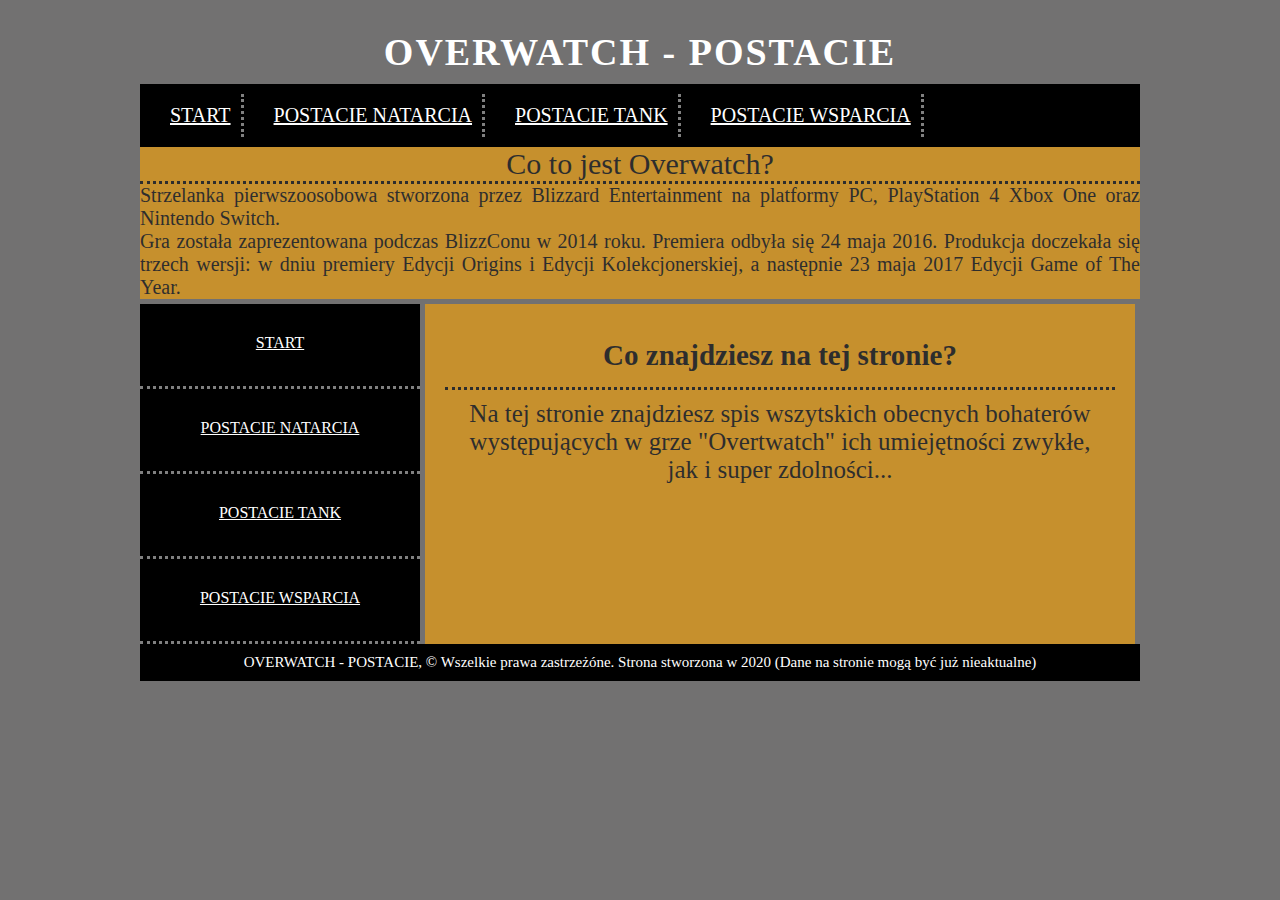
<file: index.html>
<!-- todo.txt-->
<!DOCTYPE html>
<html lang="pl">
<head>
    <meta charset="utf-8">
    <title>OVERWATCH - POSTACIE</title>
    <meta name="keywords" content="overwatch, overwatch postacie, gry strzelanie" />
    <meta http-equiv="X-UA-Compatible" content="IE=edge,chrome=1"  />
    <link rel="stylesheet" href="style.css" type="text/css" />
</head>

<body>
    <section class="container">
            <header class="top-title">
                OVERWATCH - POSTACIE
             </header>
            <nav>                 
                 <a class="option with-margin" href="index.html">START </a>      
                 <a class="option with-margin" href="characters-attack.html">POSTACIE NATARCIA </a> 
                 <a class="option with-margin" href="characters-tank.html">POSTACIE TANK</a> 
                 <a class="option with-margin" href="characters-healer.html">POSTACIE WSPARCIA</a>
                
            </nav>
            <section class="OW">
                <header class="h-index">
               Co to jest Overwatch?
                 </header>              
               <article class="explanation">
                       Strzelanka pierwszoosobowa stworzona przez Blizzard Entertainment na platformy PC, PlayStation 4 Xbox One oraz Nintendo Switch. <br>
                        Gra została zaprezentowana podczas BlizzConu w 2014 roku. Premiera odbyła się 24 maja 2016. Produkcja doczekała się trzech wersji: w dniu premiery Edycji Origins i Edycji Kolekcjonerskiej, a następnie 23 maja 2017 Edycji Game of The Year. 
               </article>                                                                                     
            </section>
            <aside>
               <div class="option-m-l"> <a href="index.html">START</a></div>       
               <div class="option-m-l"> <a href="characters-attack.html">POSTACIE NATARCIA</a></div>  
               <div class="option-m-l"> <a href="characters-tank.html">POSTACIE TANK</a></div>   
               <div class="option-m-l"> <a href="characters-healer.html">POSTACIE WSPARCIA</a></div>
            </aside>
            <section class="article">
                <header class="co"> Co znajdziesz na tej stronie? </header>
                <article class="na"> Na tej stronie znajdziesz spis wszytskich obecnych bohaterów występujących w grze "Overtwatch" ich umiejętności zwykłe, jak i super zdolności... </asrticle> 
                </section>
            <footer>
                OVERWATCH - POSTACIE, &copy; Wszelkie prawa zastrzeżóne. Strona stworzona w 2020 (Dane na stronie mogą być już nieaktualne)              
            </footer>
    </section>

</body>

</html>
</file>
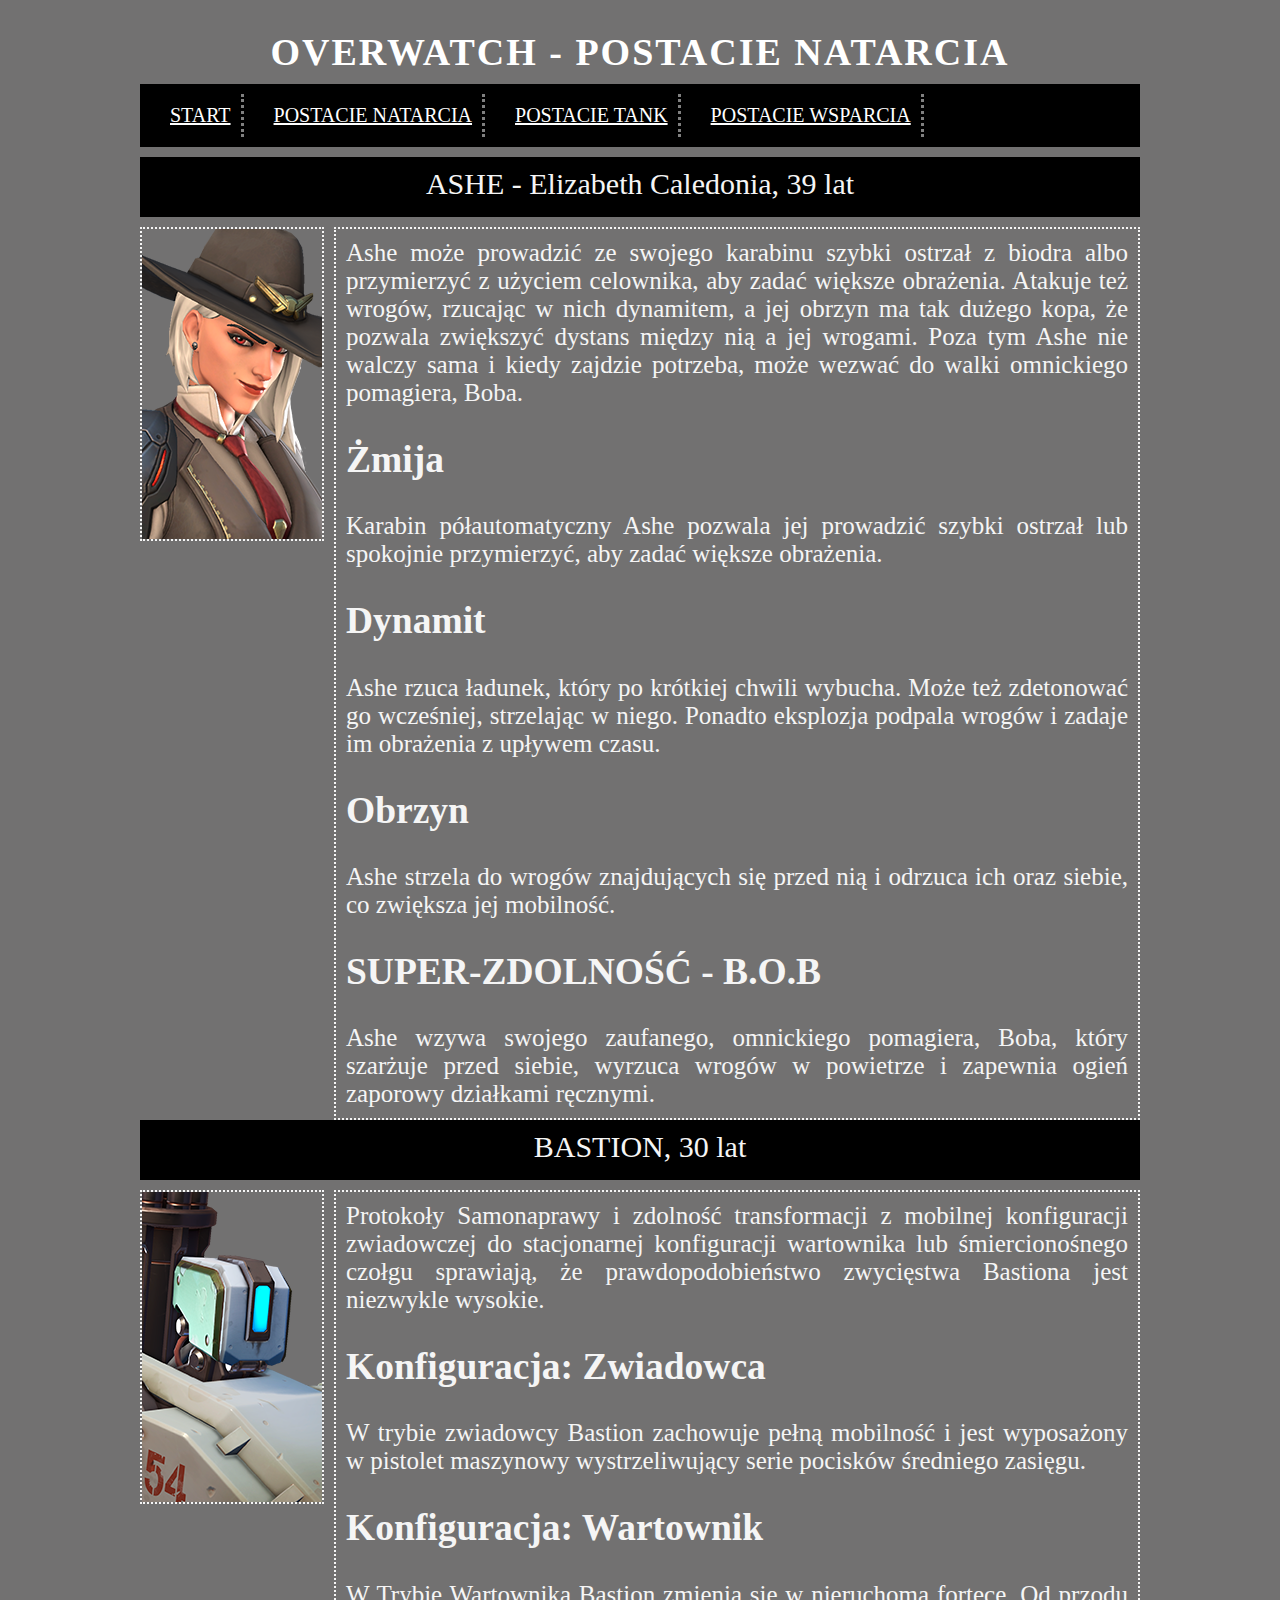
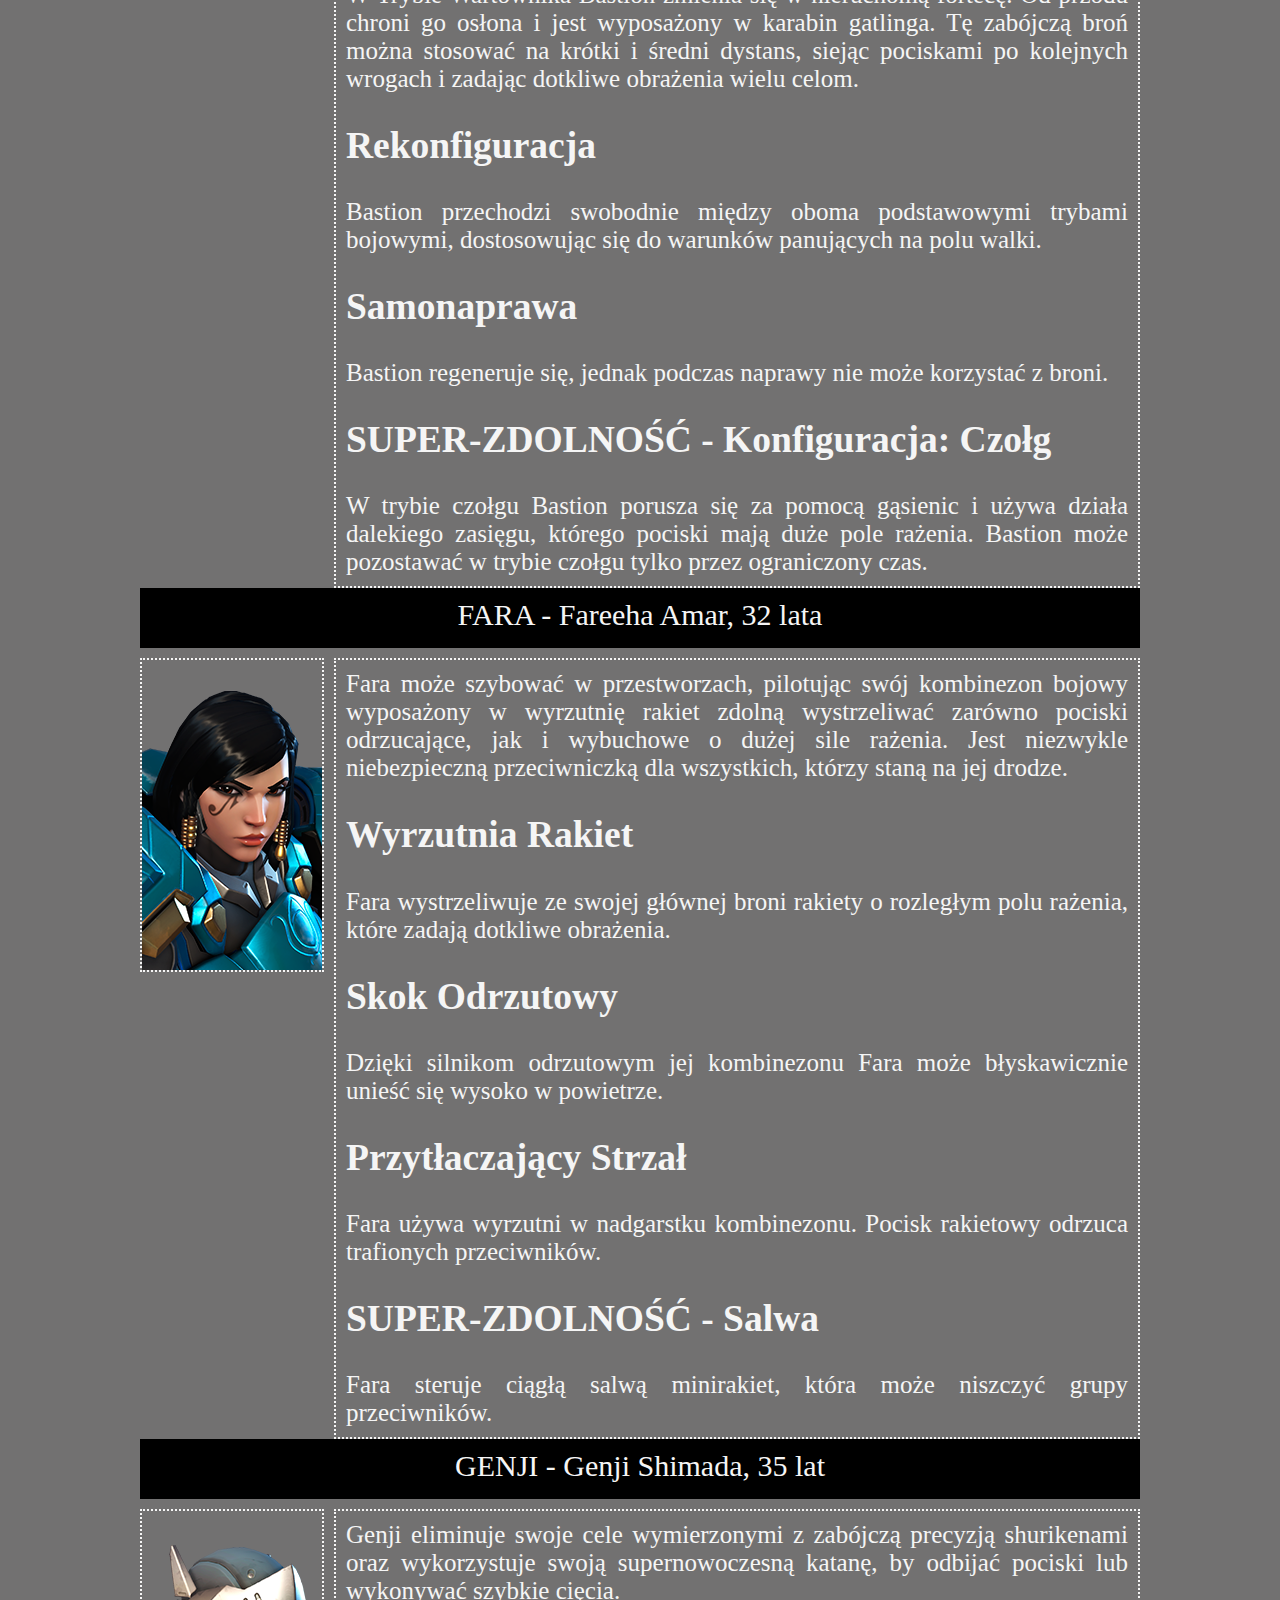
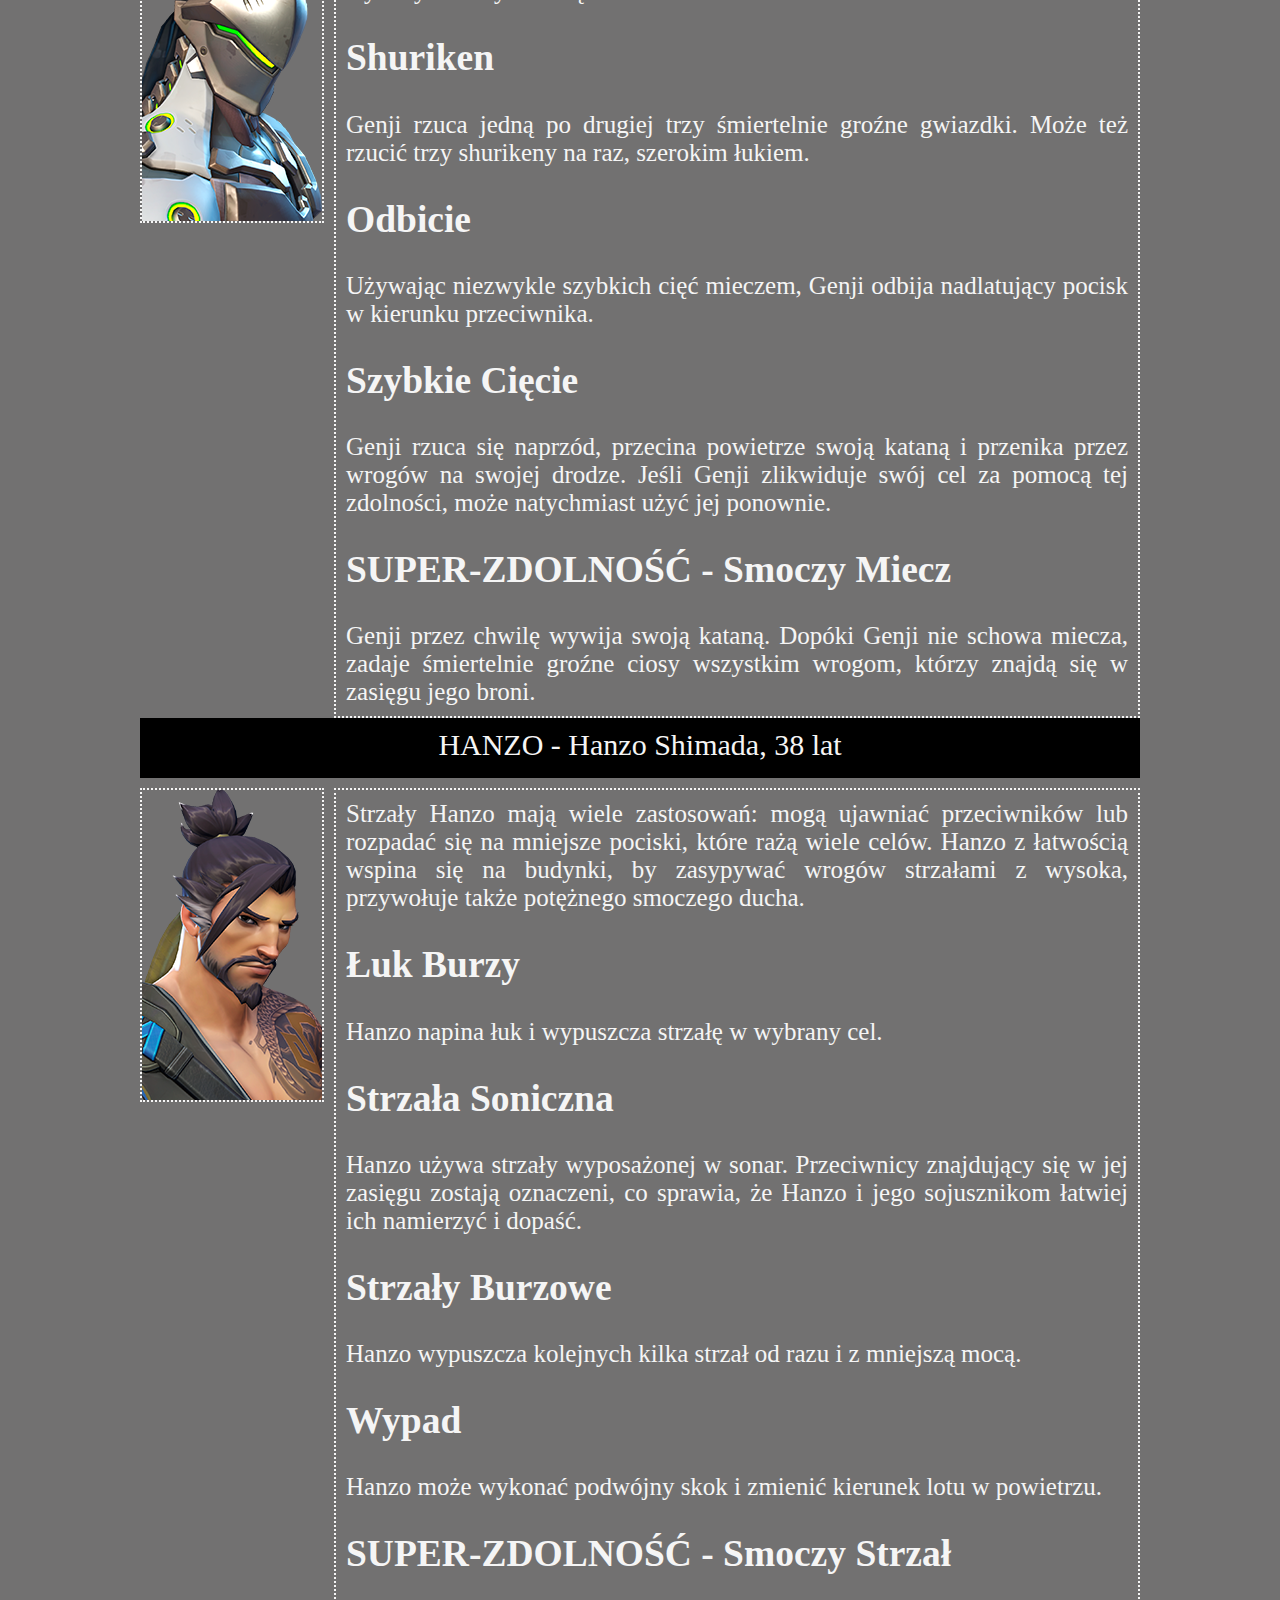
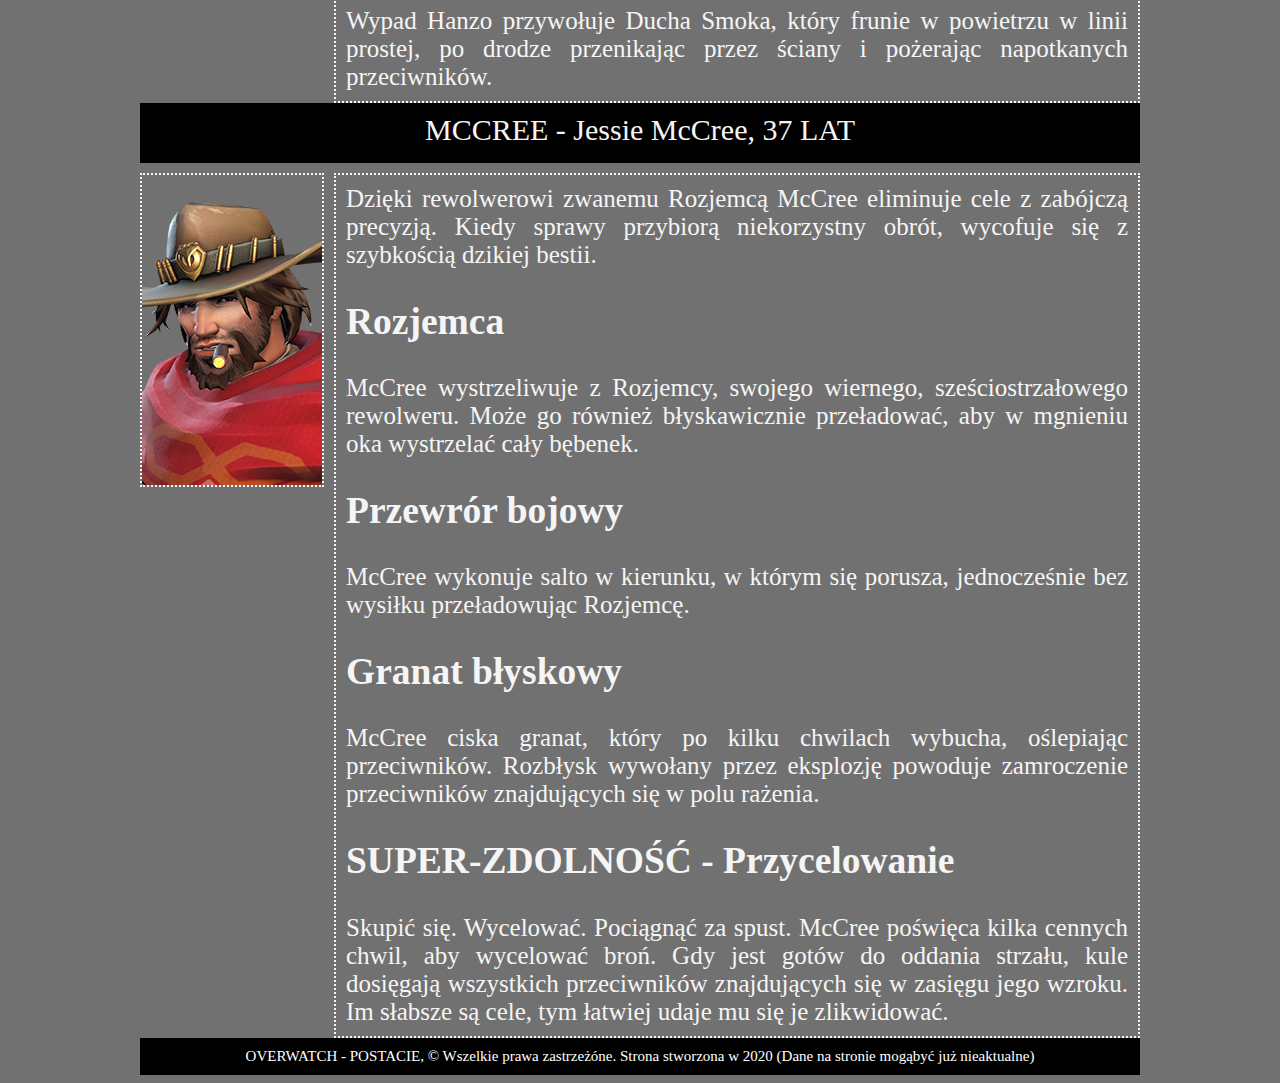
<file: characters-attack.html>
<!DOCTYPE html>

<html lang="pl">

<head>
    <meta charset="utf-8">
    <title>OVERWATCH - POSTACIE NATARCIA</title>
    <meta name="keywords" content="overwatch, overwatch heroes, game shooting" />
    <meta http-equiv="X-UA-Compatible" content="IE=edge,chrome=1"  />
    <link rel="stylesheet" href="style.css" type="text/css" />
</head>

<body>
    <section class="container">
        <div class="top-title">
            OVERWATCH - POSTACIE NATARCIA
        </div>
        <nav>                 
            <a class="option with-margin" href="index.html">START </a>     
            <a class="option with-margin" href="characters-attack.html">POSTACIE NATARCIA </a> 
            <a class="option with-margin" href="characters-tank.html">POSTACIE TANK</a> 
            <a class="option with-margin" href="characters-healer.html">POSTACIE WSPARCIA</a>           
        </nav>         
        <section class="description">
            <article>
                <header class="name">
                    ASHE - Elizabeth Caledonia, 39 lat
                </header>
                 <div class="portrait">
                     <img src="postacie/natarcie/ashe.jpg" alt="ashe-overwatch">
                 </div>
                 <main class="note">
                    Ashe może prowadzić ze swojego karabinu szybki ostrzał z biodra albo przymierzyć z użyciem celownika, aby zadać większe obrażenia. Atakuje też wrogów, rzucając w nich dynamitem, a jej obrzyn ma tak dużego kopa, że pozwala zwiększyć dystans między nią a jej wrogami. Poza tym Ashe nie walczy sama i kiedy zajdzie potrzeba, może wezwać do walki omnickiego pomagiera, Boba.       
                    <h2>Żmija</h2>
                    Karabin półautomatyczny Ashe pozwala jej prowadzić szybki ostrzał lub spokojnie przymierzyć, aby zadać większe obrażenia.
                    <h2>Dynamit</h2>
                    Ashe rzuca ładunek, który po krótkiej chwili wybucha. Może też zdetonować go wcześniej, strzelając w niego. Ponadto eksplozja podpala wrogów i zadaje im obrażenia z upływem czasu.
                    <h2>Obrzyn</h2>
                    Ashe strzela do wrogów znajdujących się przed nią i odrzuca ich oraz siebie, co zwiększa jej mobilność.
                    <h2>SUPER-ZDOLNOŚĆ - B.O.B</h2>
                    Ashe wzywa swojego zaufanego, omnickiego pomagiera, Boba, który szarżuje przed siebie, wyrzuca wrogów w powietrze i zapewnia ogień zaporowy działkami ręcznymi.
                 </main>
            </article>

            <article class="character">
                <header class="name">
                    BASTION, 30 lat 
                </header>
                 <div class="portrait">
                     <img src="postacie/natarcie/bastion.jpg" alt="bastion-overwatch">
                 </div>
                 <main class="note">
                    Protokoły Samonaprawy i zdolność transformacji z mobilnej konfiguracji zwiadowczej do stacjonarnej konfiguracji wartownika lub śmiercionośnego czołgu sprawiają, że prawdopodobieństwo zwycięstwa Bastiona jest niezwykle wysokie.       
                    <h2>Konfiguracja: Zwiadowca</h2>                   
                            W trybie zwiadowcy Bastion zachowuje pełną mobilność i jest wyposażony w pistolet maszynowy wystrzeliwujący serie pocisków średniego zasięgu.
                    <h2>Konfiguracja: Wartownik </h2>                   
                            W Trybie Wartownika Bastion zmienia się w nieruchomą fortecę. Od przodu chroni go osłona i jest wyposażony w karabin gatlinga. Tę zabójczą broń można stosować na krótki i średni dystans, siejąc pociskami po kolejnych wrogach i zadając dotkliwe obrażenia wielu celom.
                    <h2>Rekonfiguracja</h2>                    
                            Bastion przechodzi swobodnie między oboma podstawowymi trybami bojowymi, dostosowując się do warunków panujących na polu walki.
                        <h2>Samonaprawa</h2>
                            Bastion regeneruje się, jednak podczas naprawy nie może korzystać z broni.
                    <h2>SUPER-ZDOLNOŚĆ - Konfiguracja: Czołg</h2>
                        W trybie czołgu Bastion porusza się za pomocą gąsienic i używa działa dalekiego zasięgu, którego pociski mają duże pole rażenia. Bastion może pozostawać w trybie czołgu tylko przez ograniczony czas.
                 </main>
            </article>

            <article class="character">
                <header class="name">
                    FARA - Fareeha Amar, 32 lata
                </header>
                 <div class="portrait">
                     <img src="postacie/natarcie/fara.jpg" alt="fara-overwatch">
                 </div>
                 <main class="note">
                    Fara może szybować w przestworzach, pilotując swój kombinezon bojowy wyposażony w wyrzutnię rakiet zdolną wystrzeliwać zarówno pociski odrzucające, jak i wybuchowe o dużej sile rażenia. Jest niezwykle niebezpieczną przeciwniczką dla wszystkich, którzy staną na jej drodze.       
                    <h2>Wyrzutnia Rakiet</h2>                   
                            Fara wystrzeliwuje ze swojej głównej broni rakiety o rozległym polu rażenia, które zadają dotkliwe obrażenia.
                    <h2>Skok Odrzutowy </h2>                   
                            Dzięki silnikom odrzutowym jej kombinezonu Fara może błyskawicznie unieść się wysoko w powietrze.
                    <h2>Przytłaczający Strzał</h2>                    
                            Fara używa wyrzutni w nadgarstku kombinezonu. Pocisk rakietowy odrzuca trafionych przeciwników.                       
                    <h2>SUPER-ZDOLNOŚĆ - Salwa</h2>
                            Fara steruje ciągłą salwą minirakiet, która może niszczyć grupy przeciwników.
                 </main>
            </article>

            <article class="character">
                <header class="name">
                    GENJI - Genji Shimada, 35 lat
                </header>
                 <div class="portrait">
                     <img src="postacie/natarcie/genji.jpg" alt="genji-overwatch">
                 </div>
                 <main class="note">
                            Genji eliminuje swoje cele wymierzonymi z zabójczą precyzją shurikenami oraz wykorzystuje swoją supernowoczesną katanę, by odbijać pociski lub wykonywać szybkie cięcia.       
                    <h2>Shuriken</h2>                   
                            Genji rzuca jedną po drugiej trzy śmiertelnie groźne gwiazdki. Może też rzucić trzy shurikeny na raz, szerokim łukiem. 
                    <h2>Odbicie</h2>                   
                            Używając niezwykle szybkich cięć mieczem, Genji odbija nadlatujący pocisk w kierunku przeciwnika.
                    <h2>Szybkie Cięcie</h2>                    
                            Genji rzuca się naprzód, przecina powietrze swoją kataną i przenika przez wrogów na swojej drodze. Jeśli Genji zlikwiduje swój cel za pomocą tej zdolności, może natychmiast użyć jej ponownie.                       
                    <h2>SUPER-ZDOLNOŚĆ - Smoczy Miecz</h2>
                            Genji przez chwilę wywija swoją kataną. Dopóki Genji nie schowa miecza, zadaje śmiertelnie groźne ciosy wszystkim wrogom, którzy znajdą się w zasięgu jego broni.
                 </main>
                </article>

            <article clas="character">
                <header class="name">
                        HANZO - Hanzo Shimada, 38 lat
                </header>
                 <div class="portrait">
                     <img src="postacie/natarcie/hanzo.jpg" alt="hanzo-overwatch">
                 </div>
                 <main class="note">
                    Strzały Hanzo mają wiele zastosowań: mogą ujawniać przeciwników lub rozpadać się na mniejsze pociski, które rażą wiele celów. Hanzo z łatwością wspina się na budynki, by zasypywać wrogów strzałami z wysoka, przywołuje także potężnego smoczego ducha.       
                    <h2>Łuk Burzy</h2>                   
                    Hanzo napina łuk i wypuszcza strzałę w wybrany cel. 
                    <h2>Strzała Soniczna</h2>                   
                    Hanzo używa strzały wyposażonej w sonar. Przeciwnicy znajdujący się w jej zasięgu zostają oznaczeni, co sprawia, że Hanzo i jego sojusznikom łatwiej ich namierzyć i dopaść.
                    <h2>Strzały Burzowe</h2>                    
                    Hanzo wypuszcza kolejnych kilka strzał od razu i z mniejszą mocą.
                    <h2>Wypad</h2> 
                    Hanzo może wykonać podwójny skok i zmienić kierunek lotu w powietrzu.                      
                    <h2>SUPER-ZDOLNOŚĆ - Smoczy Strzał</h2>Wypad</h2>
                    Hanzo przywołuje Ducha Smoka, który frunie w powietrzu w linii prostej, po drodze przenikając przez ściany i pożerając napotkanych przeciwników.
                 </main>
                </article>
                
            <article class="character">
                <header class="name">
                    MCCREE - Jessie McCree, 37 LAT
                </header>
                 <div class="portrait">
                     <img src="postacie/natarcie/mccree.jpg" alt="mccree-overwatch">
                 </div>
                 <main class="note">
                    Dzięki rewolwerowi zwanemu Rozjemcą McCree eliminuje cele z zabójczą precyzją. Kiedy sprawy przybiorą niekorzystny obrót, wycofuje się z szybkością dzikiej bestii.       
                    <h2>Rozjemca</h2>                   
                    McCree wystrzeliwuje z Rozjemcy, swojego wiernego, sześciostrzałowego rewolweru. Może go również błyskawicznie przeładować, aby w mgnieniu oka wystrzelać cały bębenek.
                    <h2>Przewrór bojowy</h2>                   
                    McCree wykonuje salto w kierunku, w którym się porusza, jednocześnie bez wysiłku przeładowując Rozjemcę.
                        <h2>Granat błyskowy</h2>
                        McCree ciska granat, który po kilku chwilach wybucha, oślepiając przeciwników. Rozbłysk wywołany przez eksplozję powoduje zamroczenie przeciwników znajdujących się w polu rażenia.
                    <h2>SUPER-ZDOLNOŚĆ - Przycelowanie</h2>
                    Skupić się. Wycelować. Pociągnąć za spust. McCree poświęca kilka cennych chwil, aby wycelować broń. Gdy jest gotów do oddania strzału, kule dosięgają wszystkich przeciwników znajdujących się w zasięgu jego wzroku. Im słabsze są cele, tym łatwiej udaje mu się je zlikwidować.
                 </main>
            </article>
        </section>         
        <footer>
            OVERWATCH - POSTACIE, &copy; Wszelkie prawa zastrzeżóne. Strona stworzona w 2020 (Dane na stronie mogąbyć już nieaktualne)           
        </footer>
    </section>

</body>

</html>
</file>
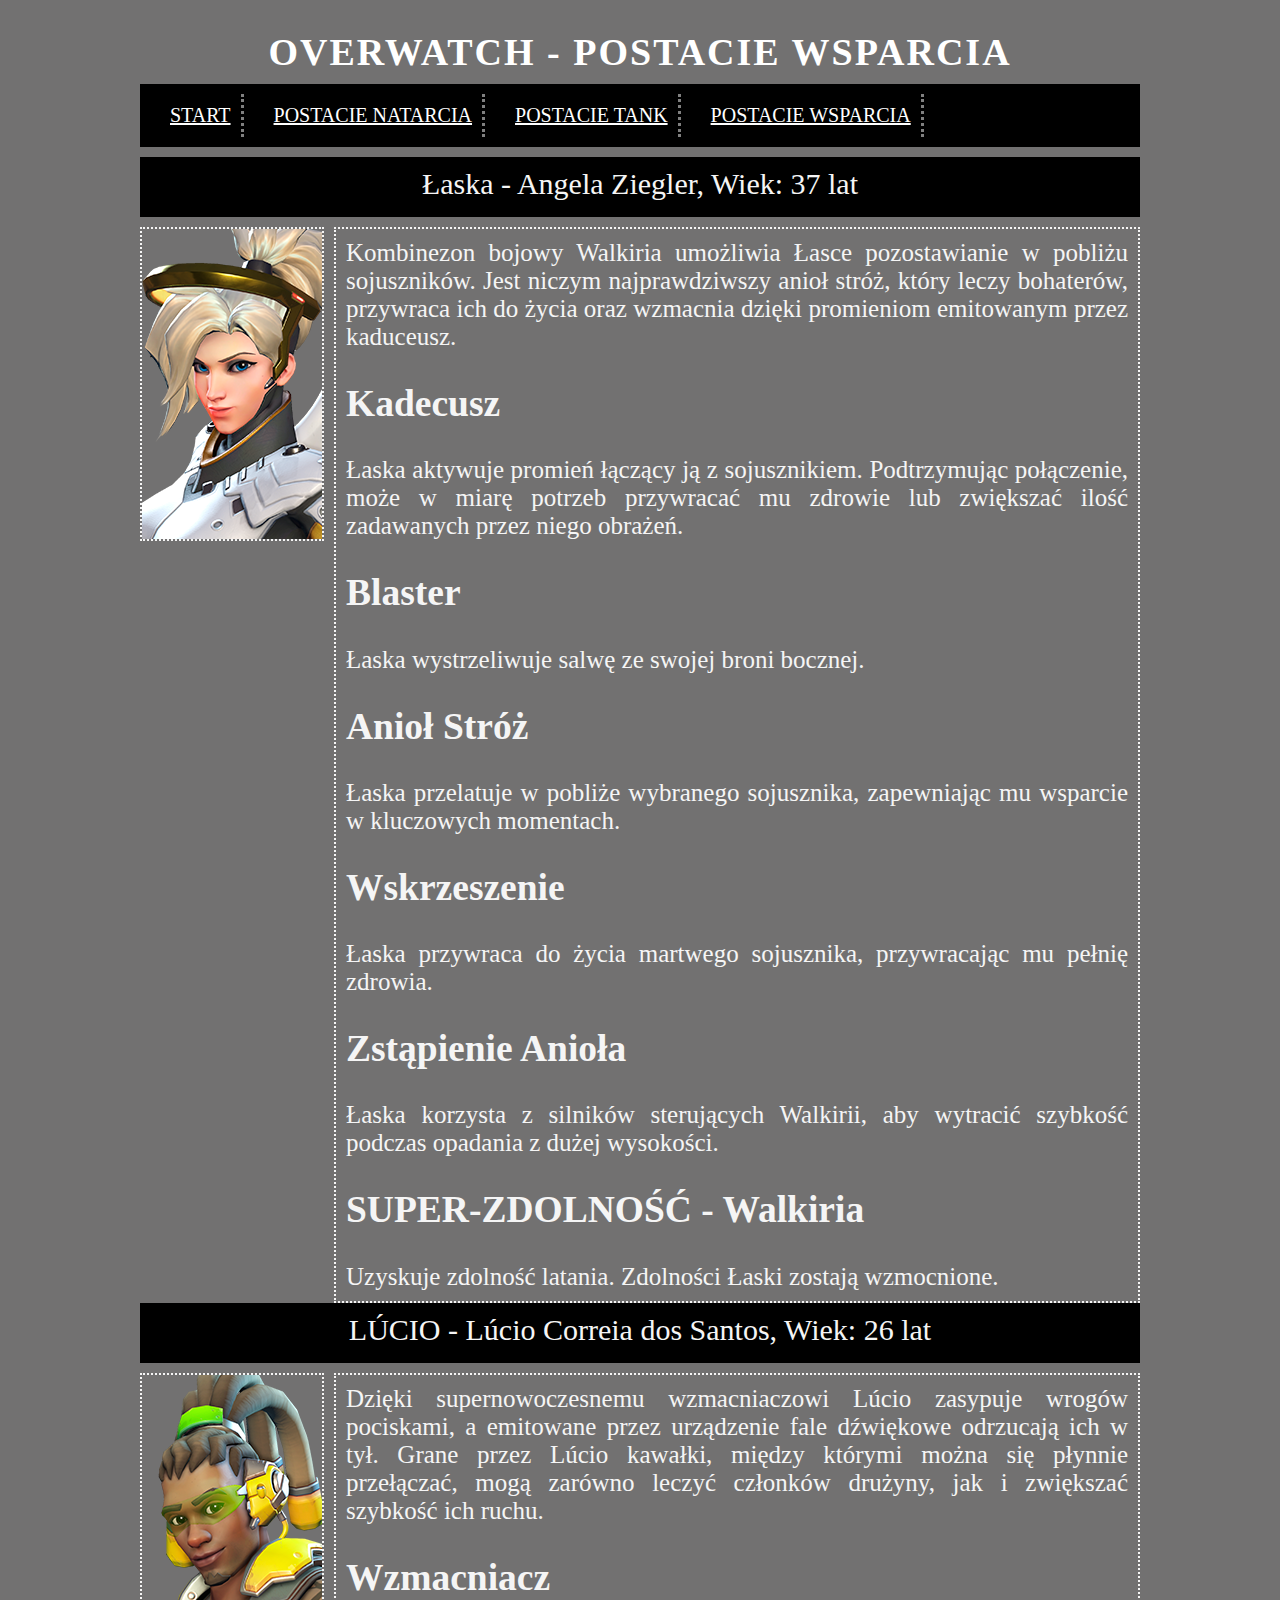
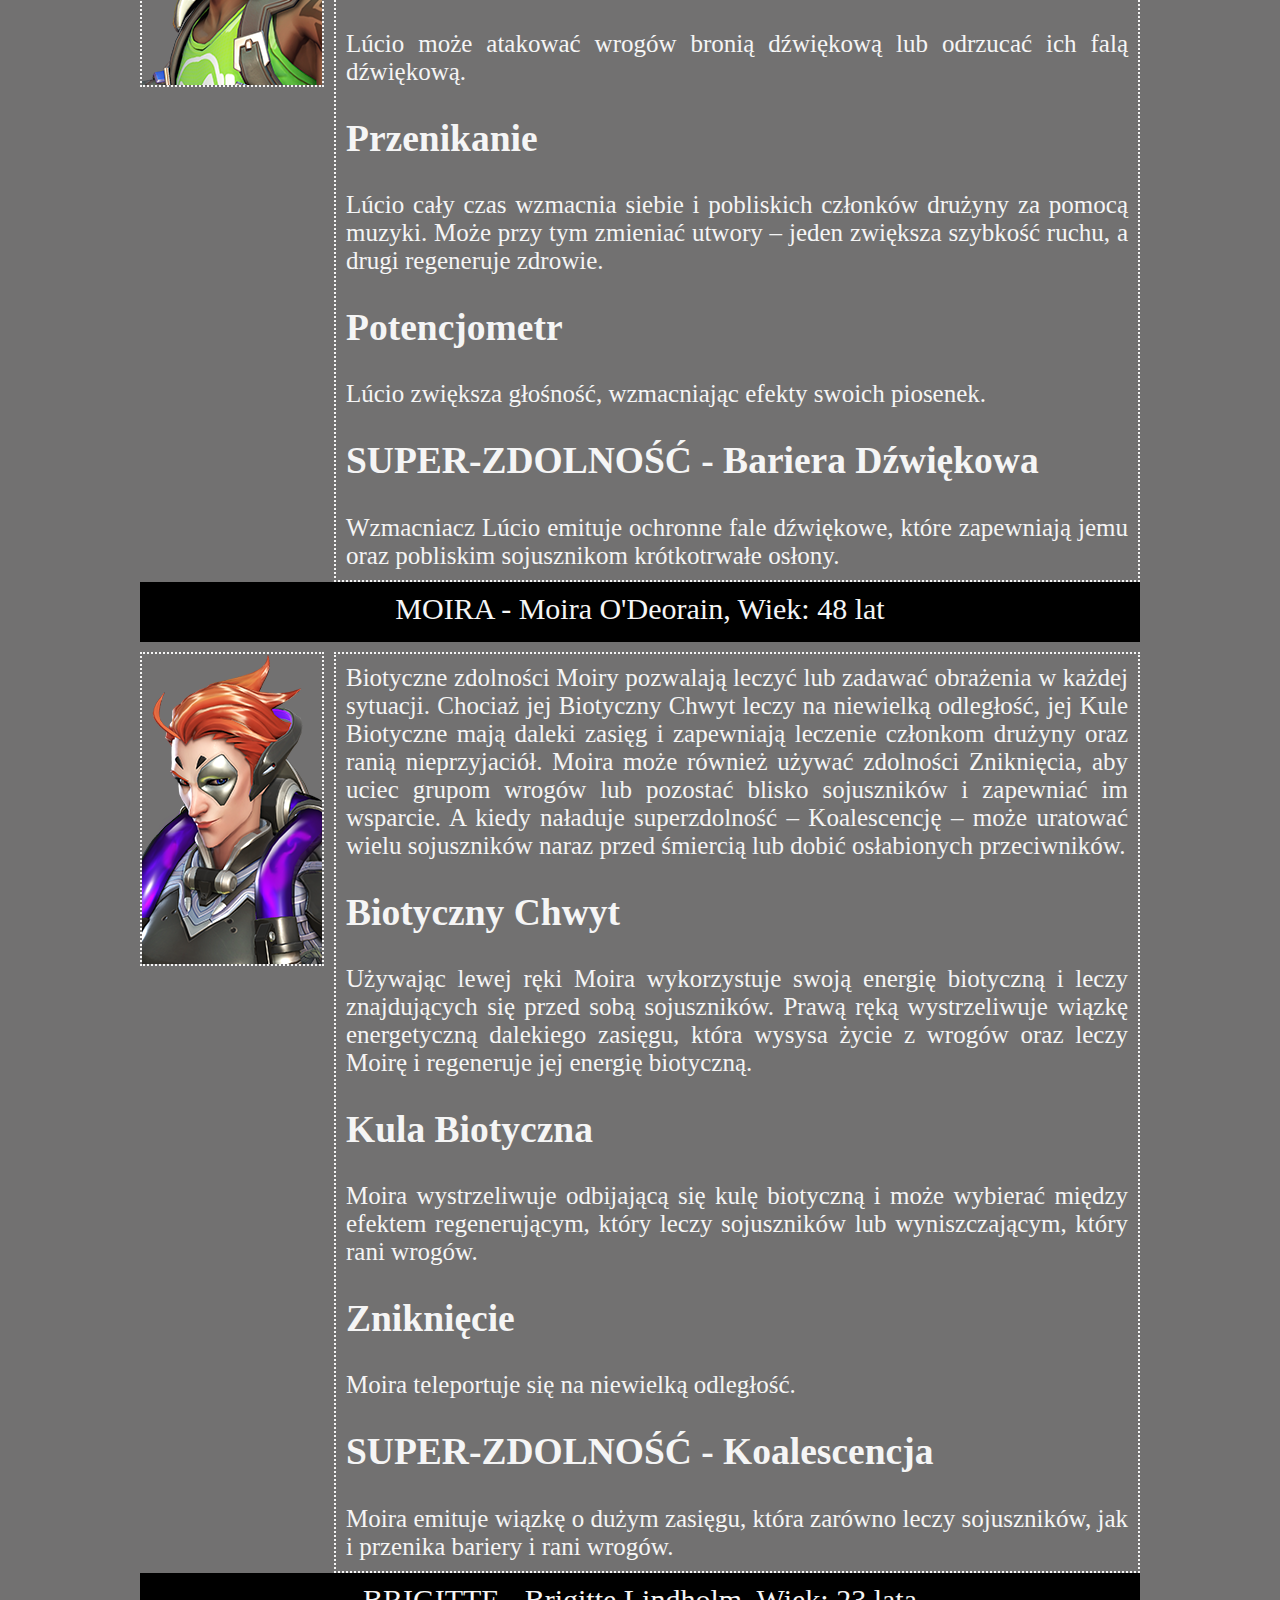
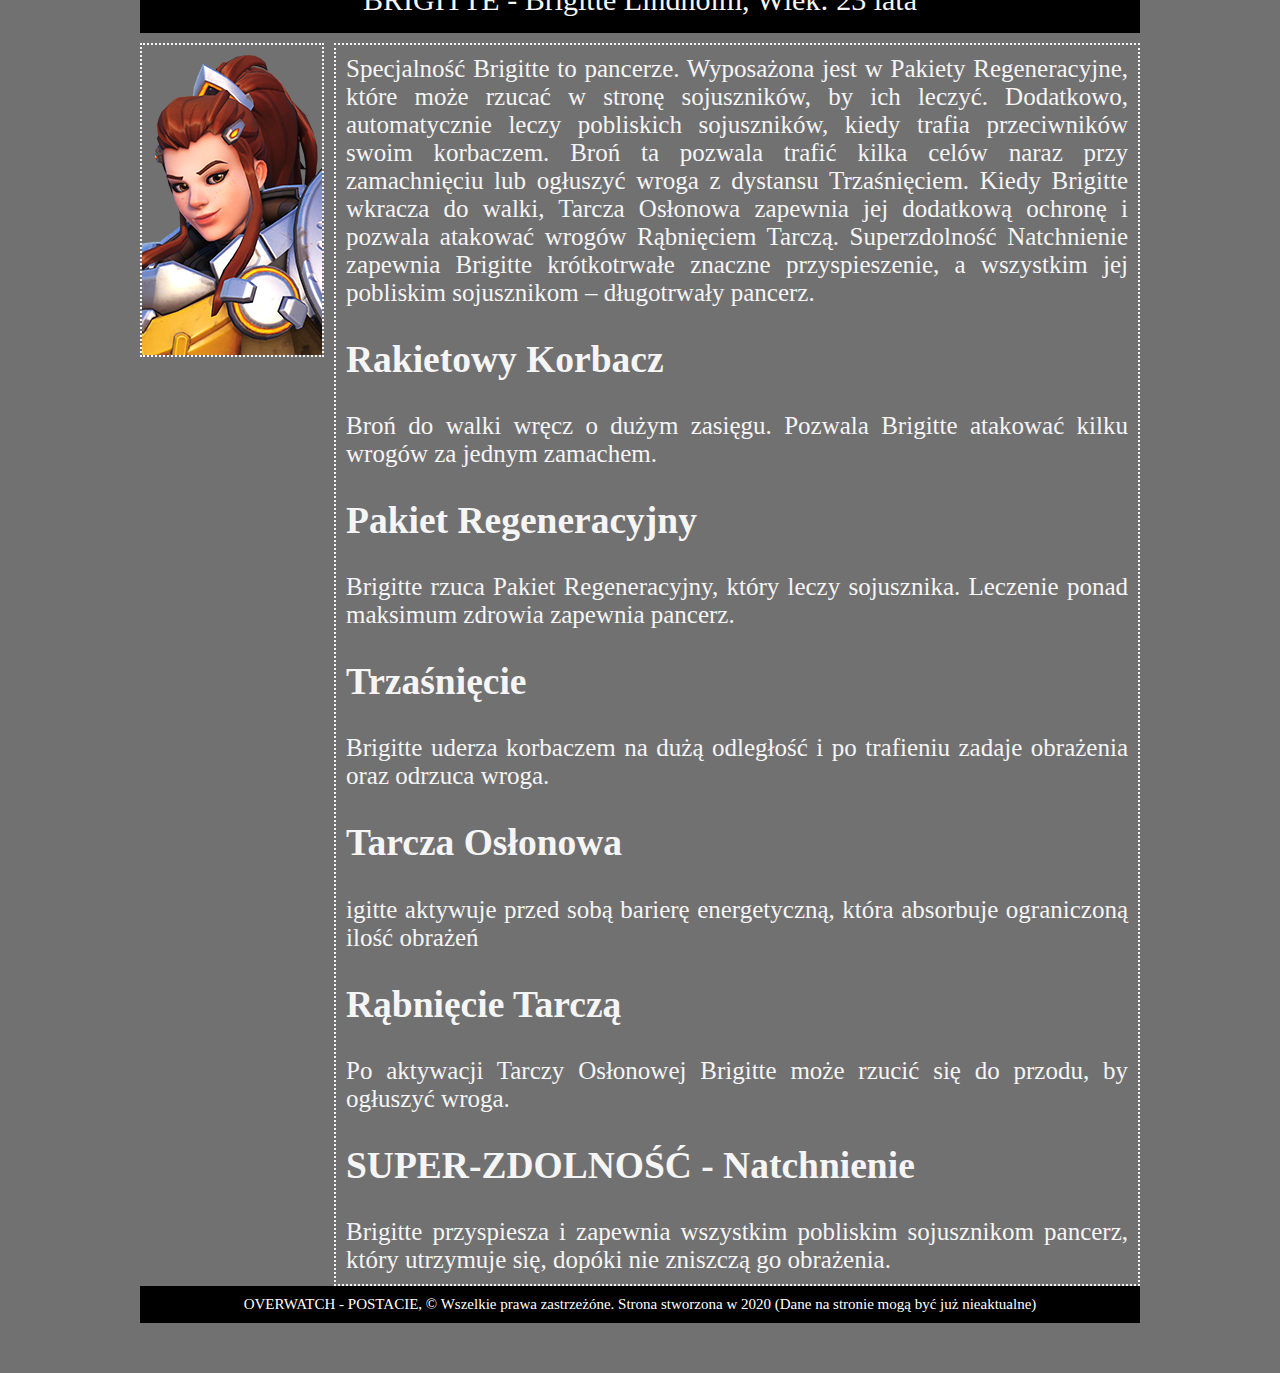
<file: characters-healer.html>
<!DOCTYPE html>

<html lang="pl">

<head>
    <meta charset="utf-8">
    <title>OVERWATCH - POSTACIE WSPARCIA</title>
    <meta name="keywords" content="owerwatch, owerwatch postacie, gry strzelanie" />
    <meta http-equiv="X-UA-Compatible" content="IE=edge,chrome=1"  />
    <link rel="stylesheet" href="style.css" type="text/css" />   
</head>

<body>
     <section class="container">
      <div class="top-title">
        OVERWATCH - POSTACIE WSPARCIA
     </div>
     <nav>                 
        <a class="option with-margin" href="index.html">START </a>      
        <a class="option with-margin" href="characters-attack.html">POSTACIE NATARCIA </a> 
        <a class="option with-margin" href="characters-tank.html">POSTACIE TANK</a>
        <a class="option with-margin" href="characters-healer.html">POSTACIE WSPARCIA</a>
    </nav>  
    <section class="description">
        <article>
            <header class="name">
               Łaska - Angela Ziegler, Wiek: 37 lat
            </header>
             <div class="portrait">
                 <img src="postacie/wsparcie/laska.jpg" alt="łaska-overwatch">
             </div>
             <main class="note">
                Kombinezon bojowy Walkiria umożliwia Łasce pozostawianie w pobliżu sojuszników. Jest niczym najprawdziwszy anioł stróż, który leczy bohaterów, przywraca ich do życia oraz wzmacnia dzięki promieniom emitowanym przez kaduceusz.       
                <h2>Kadecusz</h2>
                Łaska aktywuje promień łączący ją z sojusznikiem. Podtrzymując połączenie, może w miarę potrzeb przywracać mu zdrowie lub zwiększać ilość zadawanych przez niego obrażeń.
                <h2>Blaster</h2>
                Łaska wystrzeliwuje salwę ze swojej broni bocznej.
                <h2>Anioł Stróż</h2>
                Łaska przelatuje w pobliże wybranego sojusznika, zapewniając mu wsparcie w kluczowych momentach.              
               <h2>Wskrzeszenie</h2>
               Łaska przywraca do życia martwego sojusznika, przywracając mu pełnię zdrowia.
               <h2>Zstąpienie Anioła</h2>
               Łaska korzysta z silników sterujących Walkirii, aby wytracić szybkość podczas opadania z dużej wysokości.
               <h2>SUPER-ZDOLNOŚĆ - Walkiria</h2>
                Uzyskuje zdolność latania. Zdolności Łaski zostają wzmocnione.
             </main>
        </article>
        
        <article>
            <header class="name">
                LÚCIO - Lúcio Correia dos Santos, Wiek: 26 lat
            </header>
             <div class="portrait">
                 <img src="postacie/wsparcie/lucio.jpg" alt="lucio-overwatch">
             </div>
             <main class="note">
                Dzięki supernowoczesnemu wzmacniaczowi Lúcio zasypuje wrogów pociskami, a emitowane przez urządzenie fale dźwiękowe odrzucają ich w tył. Grane przez Lúcio kawałki, między którymi można się płynnie przełączać, mogą zarówno leczyć członków drużyny, jak i zwiększać szybkość ich ruchu.       
                <h2>Wzmacniacz</h2>                   
                Lúcio może atakować wrogów bronią dźwiękową lub odrzucać ich falą dźwiękową.
                <h2>Przenikanie</h2>                   
                Lúcio cały czas wzmacnia siebie i pobliskich członków drużyny za pomocą muzyki. Może przy tym zmieniać utwory – jeden zwiększa szybkość ruchu, a drugi regeneruje zdrowie.
                <h2>Potencjometr</h2>                    
                Lúcio zwiększa głośność, wzmacniając efekty swoich piosenek.
                <h2>SUPER-ZDOLNOŚĆ - Bariera Dźwiękowa</h2>
                Wzmacniacz Lúcio emituje ochronne fale dźwiękowe, które zapewniają jemu oraz pobliskim sojusznikom krótkotrwałe osłony.
             </main>
        </article>

        <article>
            <header class="name">
                MOIRA - Moira O'Deorain, Wiek: 48 lat
            </header>
             <div class="portrait">
                 <img src="postacie/wsparcie/moira.jpg" alt="moira-overwatch">
             </div>
             <main class="note">
                Biotyczne zdolności Moiry pozwalają leczyć lub zadawać obrażenia w każdej sytuacji. Chociaż jej Biotyczny Chwyt leczy na niewielką odległość, jej Kule Biotyczne mają daleki zasięg i zapewniają leczenie członkom drużyny oraz ranią nieprzyjaciół. Moira może również używać zdolności Zniknięcia, aby uciec grupom wrogów lub pozostać blisko sojuszników i zapewniać im wsparcie. A kiedy naładuje superzdolność – Koalescencję – może uratować wielu sojuszników naraz przed śmiercią lub dobić osłabionych przeciwników.       
                <h2>Biotyczny Chwyt</h2>                   
                        Używając lewej ręki Moira wykorzystuje swoją energię biotyczną i leczy znajdujących się przed sobą sojuszników. Prawą ręką wystrzeliwuje wiązkę energetyczną dalekiego zasięgu, która wysysa życie z wrogów oraz leczy Moirę i regeneruje jej energię biotyczną.
                <h2>Kula Biotyczna</h2>                   
                        Moira wystrzeliwuje odbijającą się kulę biotyczną i może wybierać między efektem regenerującym, który leczy sojuszników lub wyniszczającym, który rani wrogów.
                <h2>Zniknięcie</h2>                    
                        Moira teleportuje się na niewielką odległość.                       
                <h2>SUPER-ZDOLNOŚĆ - Koalescencja</h2>
                        Moira emituje wiązkę o dużym zasięgu, która zarówno leczy sojuszników, jak i przenika bariery i rani wrogów.
             </main>
        </article>

        <article>
            <header class="name">
                BRIGITTE - Brigitte Lindholm, Wiek: 23 lata
            </header>
             <div class="portrait">
                 <img src="postacie/wsparcie/brigitte.jpg" alt="brigitte-overwatch">
             </div>
             <main class="note">
                Specjalność Brigitte to pancerze. Wyposażona jest w Pakiety Regeneracyjne, które może rzucać w stronę sojuszników, by ich leczyć. Dodatkowo, automatycznie leczy pobliskich sojuszników, kiedy trafia przeciwników swoim korbaczem. Broń ta pozwala trafić kilka celów naraz przy zamachnięciu lub ogłuszyć wroga z dystansu Trzaśnięciem. Kiedy Brigitte wkracza do walki, Tarcza Osłonowa zapewnia jej dodatkową ochronę i pozwala atakować wrogów Rąbnięciem Tarczą. Superzdolność Natchnienie zapewnia Brigitte krótkotrwałe znaczne przyspieszenie, a wszystkim jej pobliskim sojusznikom – długotrwały pancerz.       
                <h2>Rakietowy Korbacz</h2>                   
                Broń do walki wręcz o dużym zasięgu. Pozwala Brigitte atakować kilku wrogów za jednym zamachem.
                <h2>Pakiet Regeneracyjny</h2>                   
                Brigitte rzuca Pakiet Regeneracyjny, który leczy sojusznika. Leczenie ponad maksimum zdrowia zapewnia pancerz.
                <h2>Trzaśnięcie</h2>                    
                Brigitte uderza korbaczem na dużą odległość i po trafieniu zadaje obrażenia oraz odrzuca wroga.                       
               <h2>Tarcza Osłonowa</h2>
               igitte aktywuje przed sobą barierę energetyczną, która absorbuje ograniczoną ilość obrażeń
                 <h2>Rąbnięcie Tarczą</h2>       
                 Po aktywacji Tarczy Osłonowej Brigitte może rzucić się do przodu, by ogłuszyć wroga.
               <h2>SUPER-ZDOLNOŚĆ - Natchnienie</h2>
               Brigitte przyspiesza i zapewnia wszystkim pobliskim sojusznikom pancerz, który utrzymuje się, dopóki nie zniszczą go obrażenia.
             </main>
            </article>                                                                                                   
    <footer>
        OVERWATCH - POSTACIE, &copy; Wszelkie prawa zastrzeżóne. Strona stworzona w 2020 (Dane na stronie mogą być już nieaktualne)       
    </footer>
    </section>
    
</body>

</html>
</file>
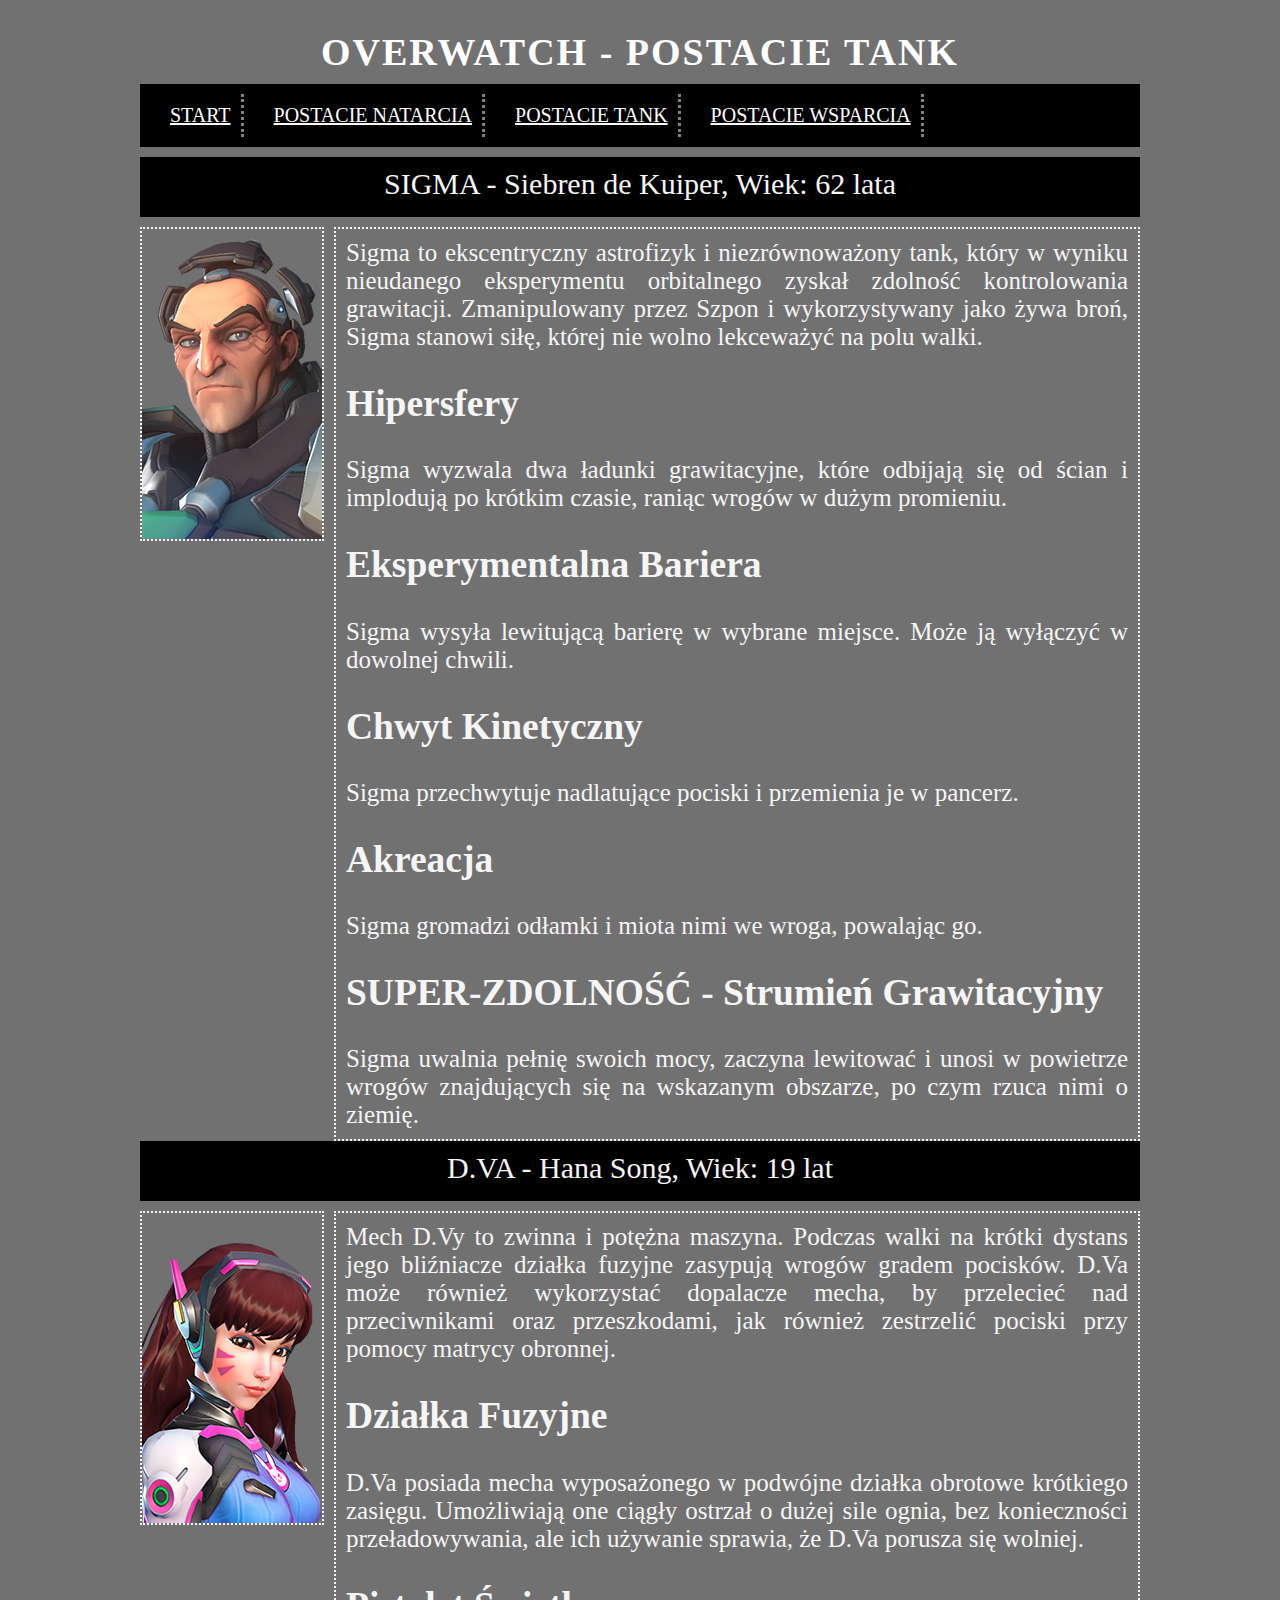
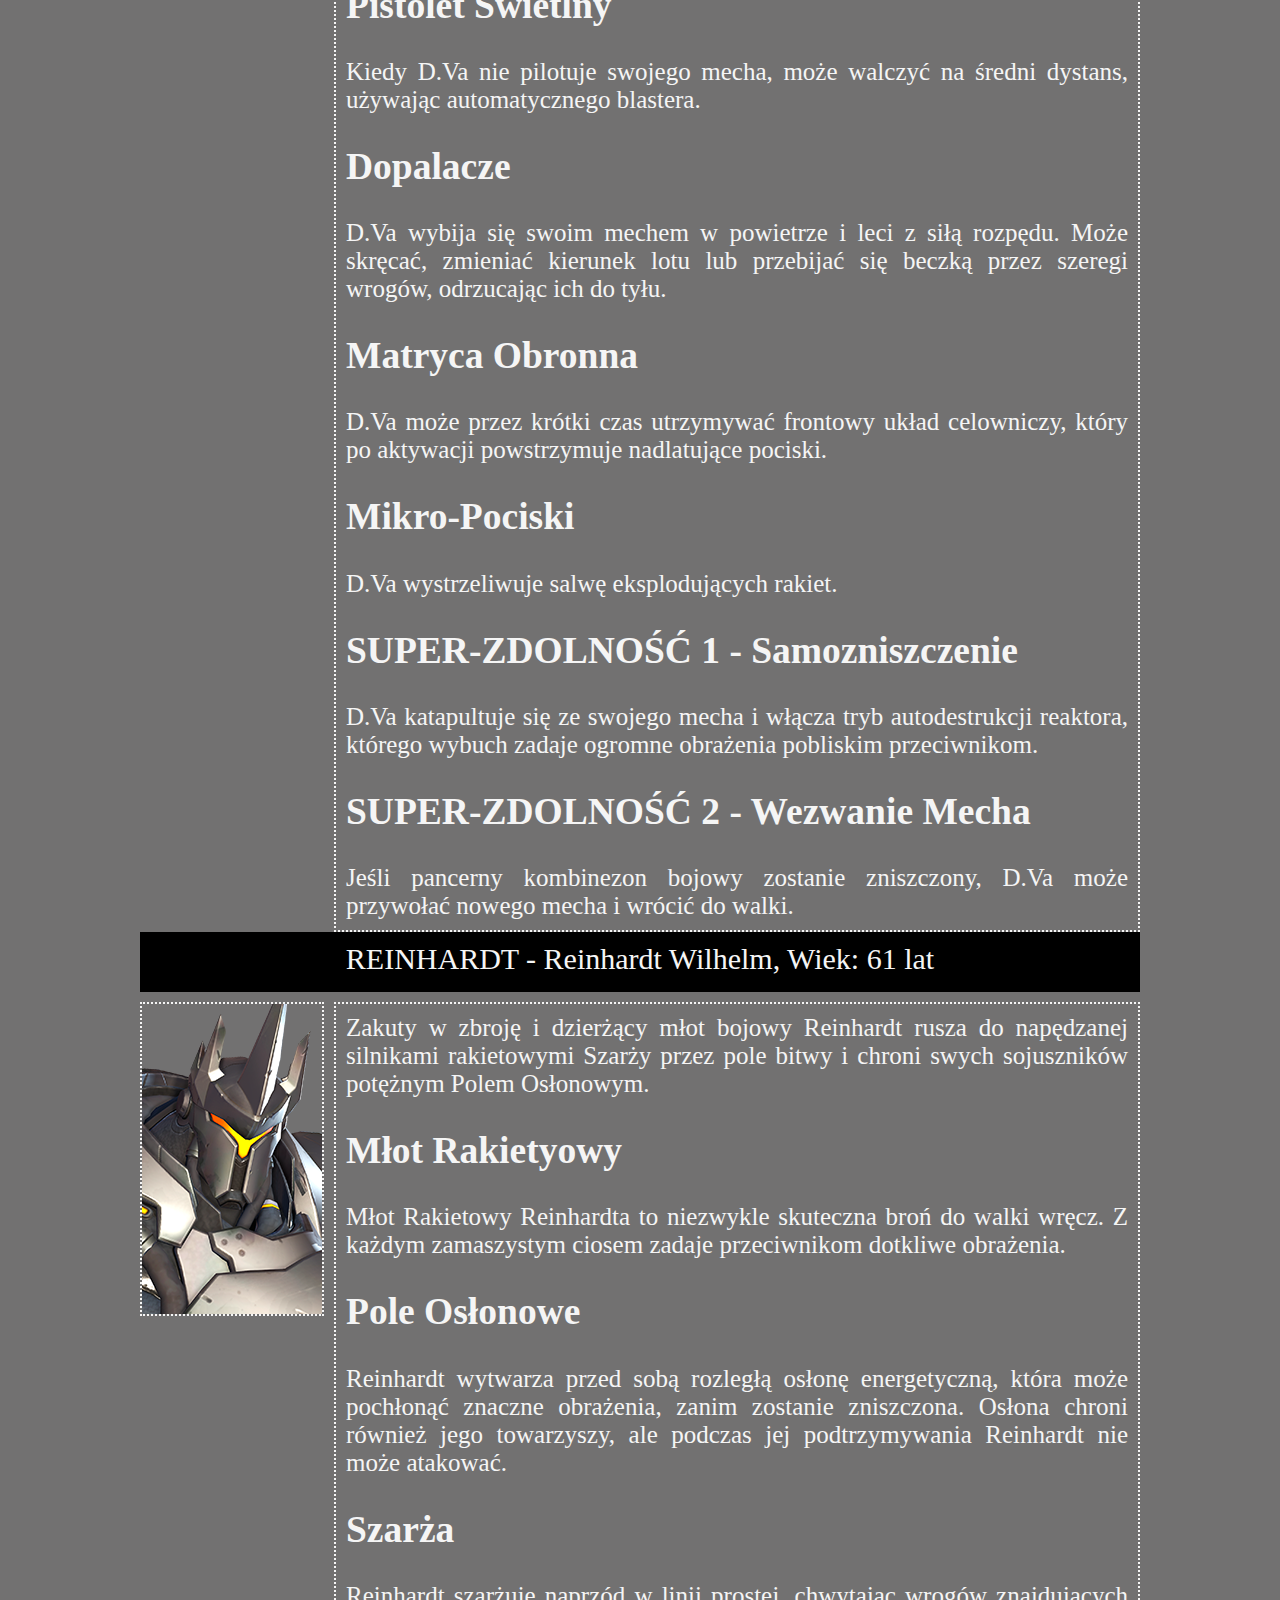
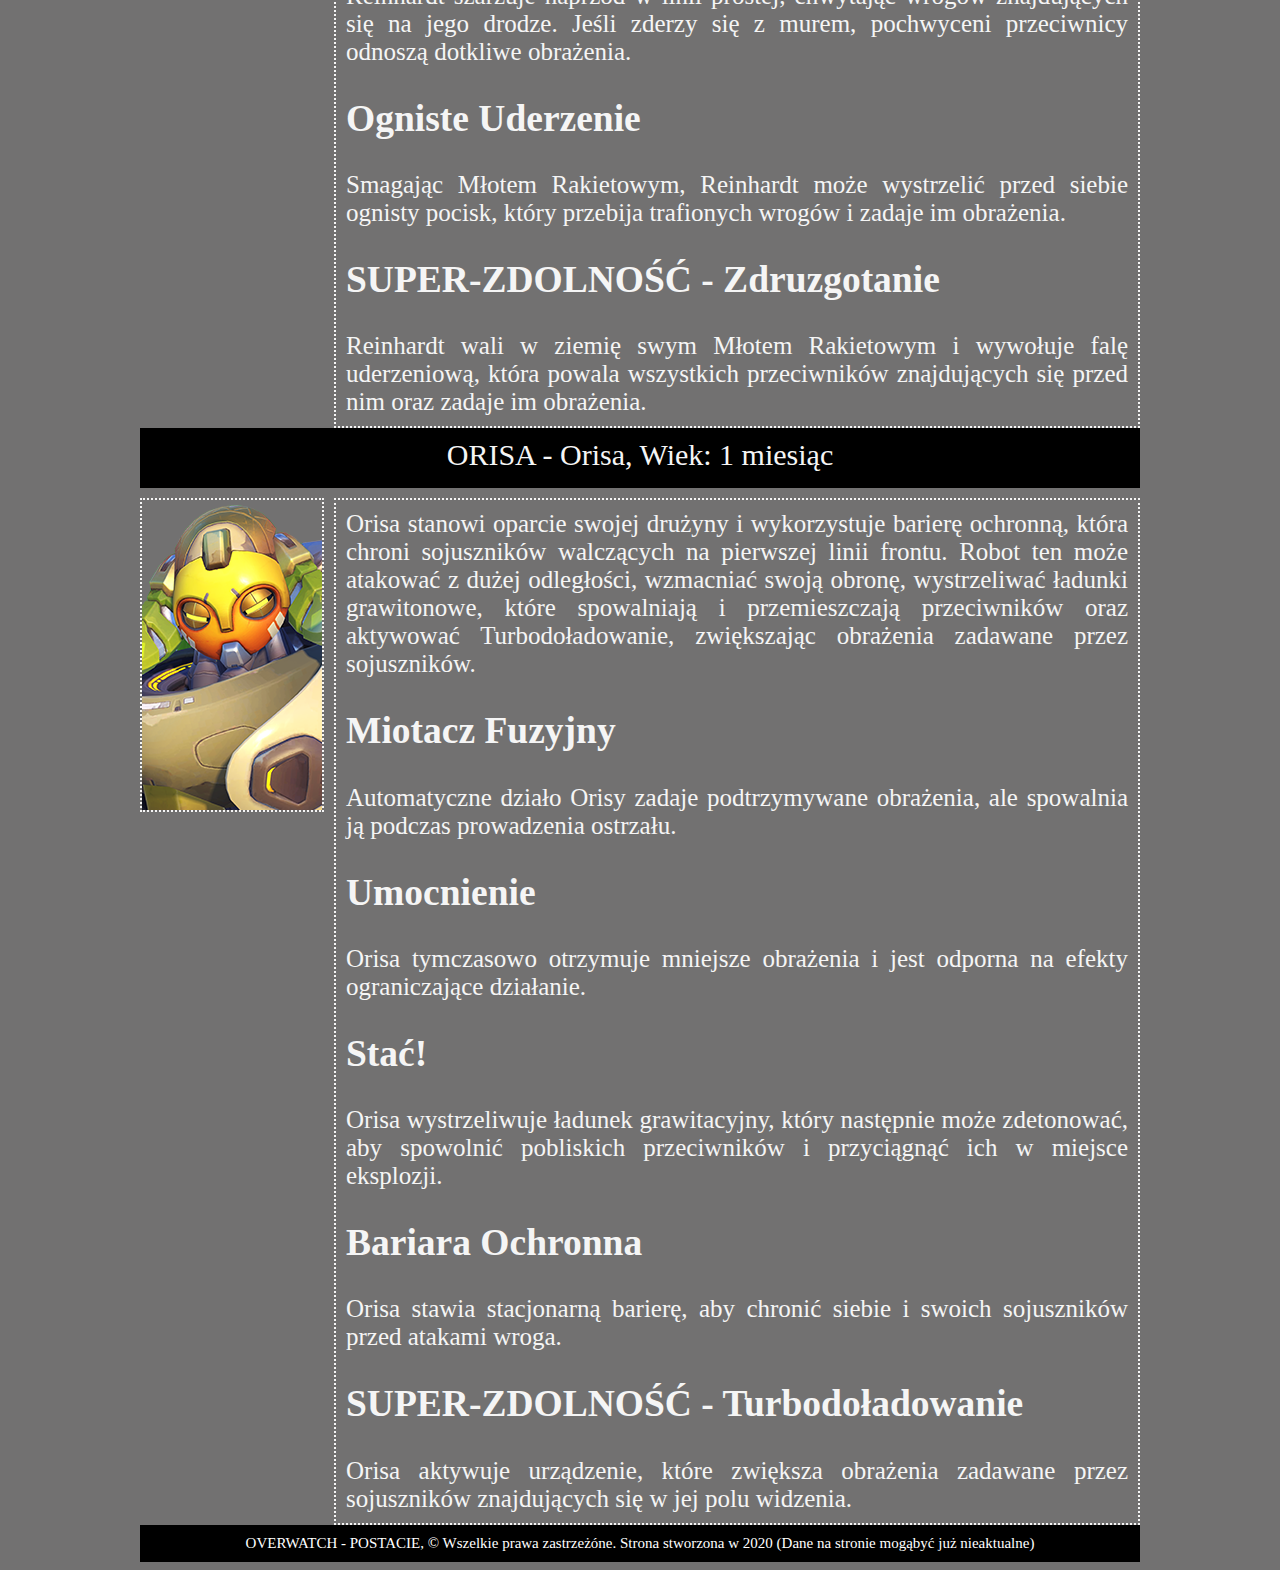
<file: characters-tank.html>
<!DOCTYPE html>

<html lang="pl">

<head>
    <meta charset="utf-8">
    <title>OVERWATCH - POSTACIE TANK</title>
    <meta name="keywords" content="owerwatch, owerwatch postacie, gry strzrlanie" />
    <meta http-equiv="X-UA-Compatible" content="IE=edge,chrome=1"  />
    <link rel="stylesheet" href="style.css" type="text/css" />   
</head>

<body>
    <section class="container">
     <div class="top-title">
       OVERWATCH - POSTACIE TANK
    </div>
    <nav>                 
        <a class="option with-margin" href="index.html">START </a>     
        <a class="option with-margin" href="characters-attack.html">POSTACIE NATARCIA </a> 
        <a class="option with-margin" href="characters-tank.html">POSTACIE TANK</a> 
        <a class="option with-margin" href="characters-healer.html">POSTACIE WSPARCIA</a>
    </nav>
  <section class="description">
    <article>
        <header class="name">
            SIGMA - Siebren de Kuiper, Wiek: 62 lata
        </header>
        <div class="portrait">
            <img src="postacie/tank/sigma.jpg" alt="sigma-overwatch">
        </div>
        <main class="note">
            Sigma to ekscentryczny astrofizyk i niezrównoważony tank, który w wyniku nieudanego eksperymentu orbitalnego zyskał zdolność kontrolowania grawitacji. Zmanipulowany przez Szpon i wykorzystywany jako żywa broń, Sigma stanowi siłę, której nie wolno lekceważyć na polu walki.
            <h2>Hipersfery</h2>
            Sigma wyzwala dwa ładunki grawitacyjne, które odbijają się od ścian i implodują po krótkim czasie, raniąc wrogów w dużym promieniu.
            <h2>Eksperymentalna Bariera</h2>
            Sigma wysyła lewitującą barierę w wybrane miejsce. Może ją wyłączyć w dowolnej chwili.
            <h2>Chwyt Kinetyczny</h2>
            Sigma przechwytuje nadlatujące pociski i przemienia je w pancerz.
            <h2>Akreacja</h2>
            Sigma gromadzi odłamki i miota nimi we wroga, powalając go.
            <h2>SUPER-ZDOLNOŚĆ - Strumień Grawitacyjny</h2>
            Sigma uwalnia pełnię swoich mocy, zaczyna lewitować i unosi w powietrze wrogów znajdujących się na wskazanym obszarze, po czym rzuca nimi o ziemię.
        </main>
    </article>

    <article>
        <header class="name">
            D.VA - Hana Song, Wiek: 19 lat
        </header>
        <div class="portrait">
            <img src="postacie/tank/diva.jpg" alt="d.va-overwatch">
        </div>
        <main class="note">
            Mech D.Vy to zwinna i potężna maszyna. Podczas walki na krótki dystans jego bliźniacze działka fuzyjne zasypują wrogów gradem pocisków. D.Va może również wykorzystać dopalacze mecha, by przelecieć nad przeciwnikami oraz przeszkodami, jak również zestrzelić pociski przy pomocy matrycy obronnej.
            <h2>Działka Fuzyjne</h2>
            D.Va posiada mecha wyposażonego w podwójne działka obrotowe krótkiego zasięgu. Umożliwiają one ciągły ostrzał o dużej sile ognia, bez konieczności przeładowywania, ale ich używanie sprawia, że D.Va porusza się wolniej.
            <h2>Pistolet Świetlny</h2>
            Kiedy D.Va nie pilotuje swojego mecha, może walczyć na średni dystans, używając automatycznego blastera.
            <h2>Dopalacze</h2>
            D.Va wybija się swoim mechem w powietrze i leci z siłą rozpędu. Może skręcać, zmieniać kierunek lotu lub przebijać się beczką przez szeregi wrogów, odrzucając ich do tyłu.
            <h2>Matryca Obronna</h2>
            D.Va może przez krótki czas utrzymywać frontowy układ celowniczy, który po aktywacji powstrzymuje nadlatujące pociski.
            <h2>Mikro-Pociski</h2>
            D.Va wystrzeliwuje salwę eksplodujących rakiet.
            <h2>SUPER-ZDOLNOŚĆ 1 - Samozniszczenie</h2>
            D.Va katapultuje się ze swojego mecha i włącza tryb autodestrukcji reaktora, którego wybuch zadaje ogromne obrażenia pobliskim przeciwnikom.
            <h2>SUPER-ZDOLNOŚĆ 2 - Wezwanie Mecha</h2>
            Jeśli pancerny kombinezon bojowy zostanie zniszczony, D.Va może przywołać nowego mecha i wrócić do walki.
        </main>
    </article>

    <article>
        <header class="name">
            REINHARDT - Reinhardt Wilhelm, Wiek: 61 lat
        </header>
        <div class="portrait">
            <img src="postacie/tank/rein.jpg" alt="reinhardt-overwatch">
        </div>
        <main class="note">
            Zakuty w zbroję i dzierżący młot bojowy Reinhardt rusza do napędzanej silnikami rakietowymi Szarży przez pole bitwy i chroni swych sojuszników potężnym Polem Osłonowym.
            <h2>Młot Rakietyowy</h2>
            Młot Rakietowy Reinhardta to niezwykle skuteczna broń do walki wręcz. Z każdym zamaszystym ciosem zadaje przeciwnikom dotkliwe obrażenia.
            <h2>Pole Osłonowe</h2>
            Reinhardt wytwarza przed sobą rozległą osłonę energetyczną, która może pochłonąć znaczne obrażenia, zanim zostanie zniszczona. Osłona chroni również jego towarzyszy, ale podczas jej podtrzymywania Reinhardt nie może atakować.
            <h2>Szarża</h2>
            Reinhardt szarżuje naprzód w linii prostej, chwytając wrogów znajdujących się na jego drodze. Jeśli zderzy się z murem, pochwyceni przeciwnicy odnoszą dotkliwe obrażenia.
            <h2>Ogniste Uderzenie</h2>
            Smagając Młotem Rakietowym, Reinhardt może wystrzelić przed siebie ognisty pocisk, który przebija trafionych wrogów i zadaje im obrażenia.
            <h2>SUPER-ZDOLNOŚĆ - Zdruzgotanie</h2>
            Reinhardt wali w ziemię swym Młotem Rakietowym i wywołuje falę uderzeniową, która powala wszystkich przeciwników znajdujących się przed nim oraz zadaje im obrażenia.
        </main>
    </article>

    <article>
        <header class="name">
            ORISA - Orisa, Wiek: 1 miesiąc
        </header>
        <div class="portrait">
            <img src="postacie/tank/orisa.jpg" alt="orisa-overwatch">
        </div>
        <main class="note">
            Orisa stanowi oparcie swojej drużyny i wykorzystuje barierę ochronną, która chroni sojuszników walczących na pierwszej linii frontu. Robot ten może atakować z dużej odległości, wzmacniać swoją obronę, wystrzeliwać ładunki grawitonowe, które spowalniają i przemieszczają przeciwników oraz aktywować Turbodoładowanie, zwiększając obrażenia zadawane przez sojuszników.
            <h2>Miotacz Fuzyjny</h2>
            Automatyczne działo Orisy zadaje podtrzymywane obrażenia, ale spowalnia ją podczas prowadzenia ostrzału.
            <h2>Umocnienie</h2>
            Orisa tymczasowo otrzymuje mniejsze obrażenia i jest odporna na efekty ograniczające działanie.
            <h2>Stać!</h2>
            Orisa wystrzeliwuje ładunek grawitacyjny, który następnie może zdetonować, aby spowolnić pobliskich przeciwników i przyciągnąć ich w miejsce eksplozji.
            <h2>Bariara Ochronna</h2>
            Orisa stawia stacjonarną barierę, aby chronić siebie i swoich sojuszników przed atakami wroga.
            <h2>SUPER-ZDOLNOŚĆ - Turbodoładowanie</h2>
            Orisa aktywuje urządzenie, które zwiększa obrażenia zadawane przez sojuszników znajdujących się w jej polu widzenia.
        </main>
    </article>
  </section>
   <footer>
       OVERWATCH - POSTACIE, &copy; Wszelkie prawa zastrzeżóne. Strona stworzona w 2020 (Dane na stronie mogąbyć już nieaktualne)      
   </footer>
    </section>
    
</body>

</html>
</file>
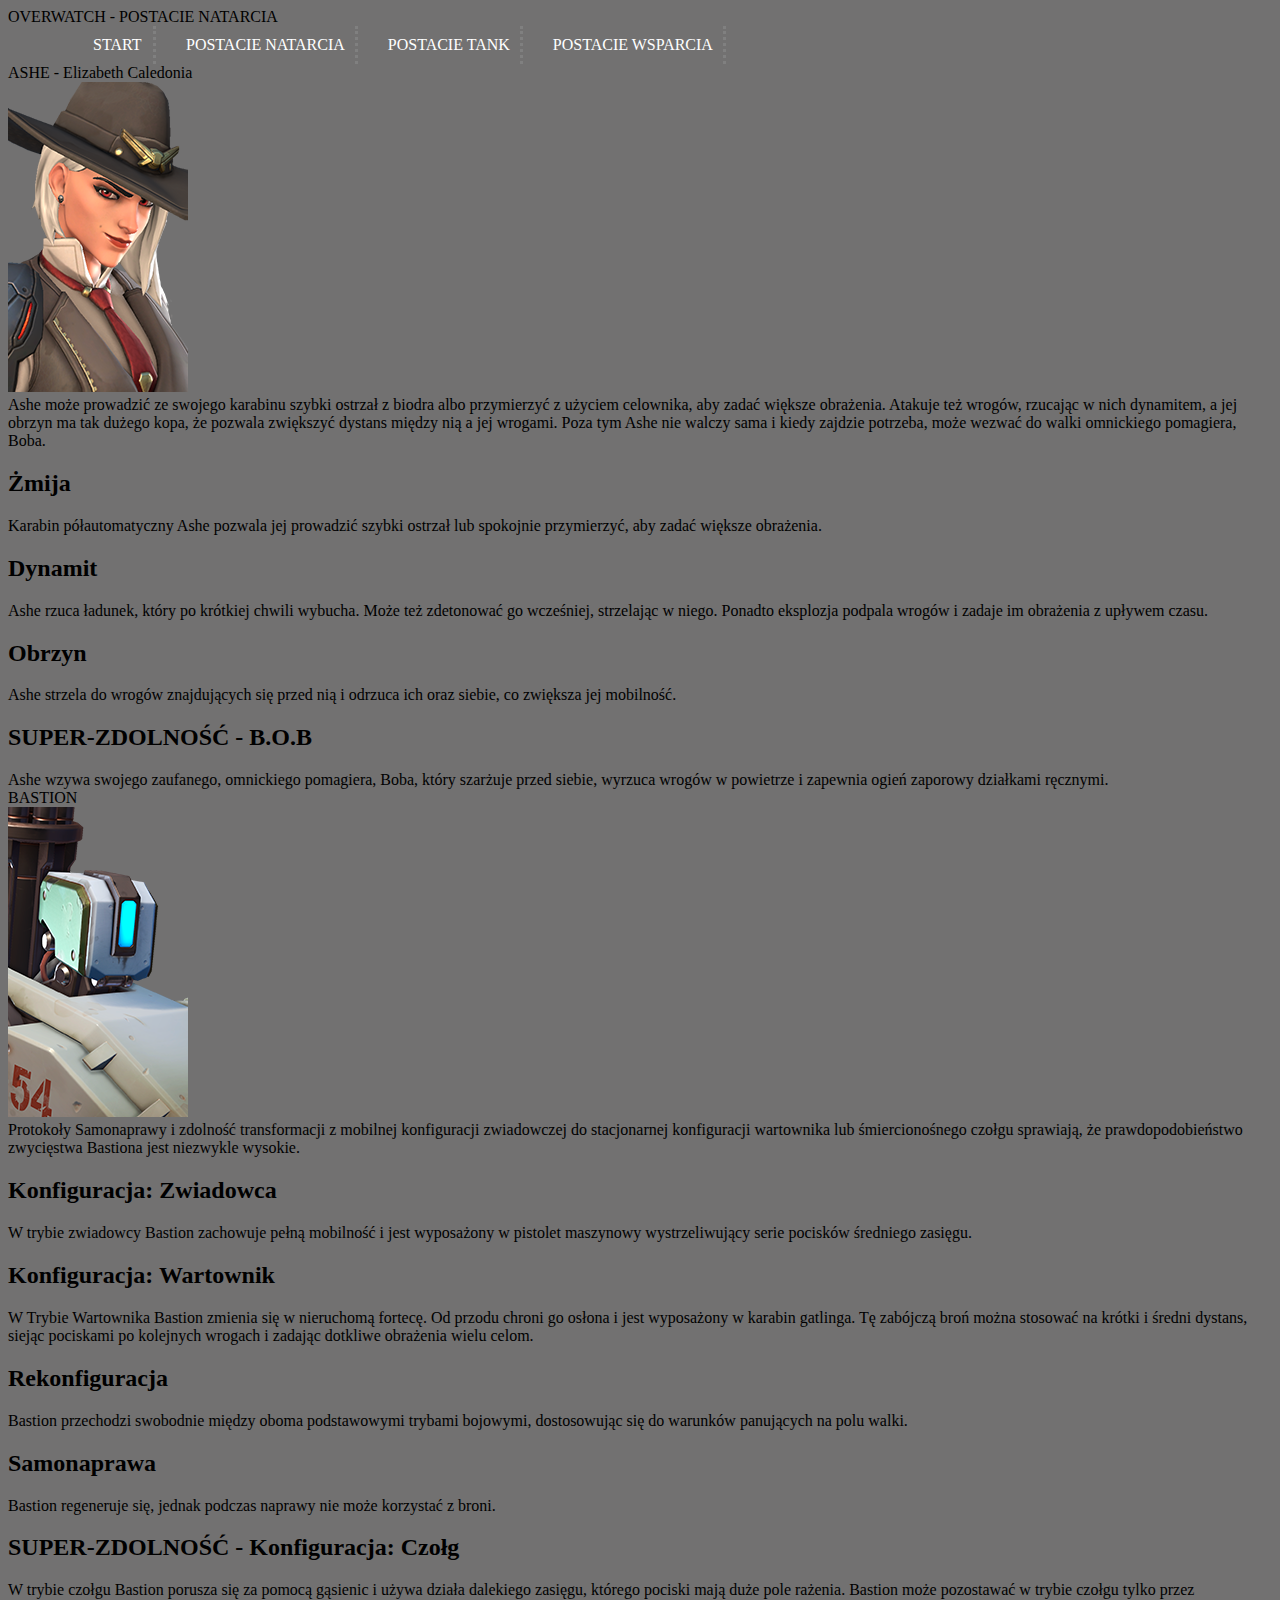
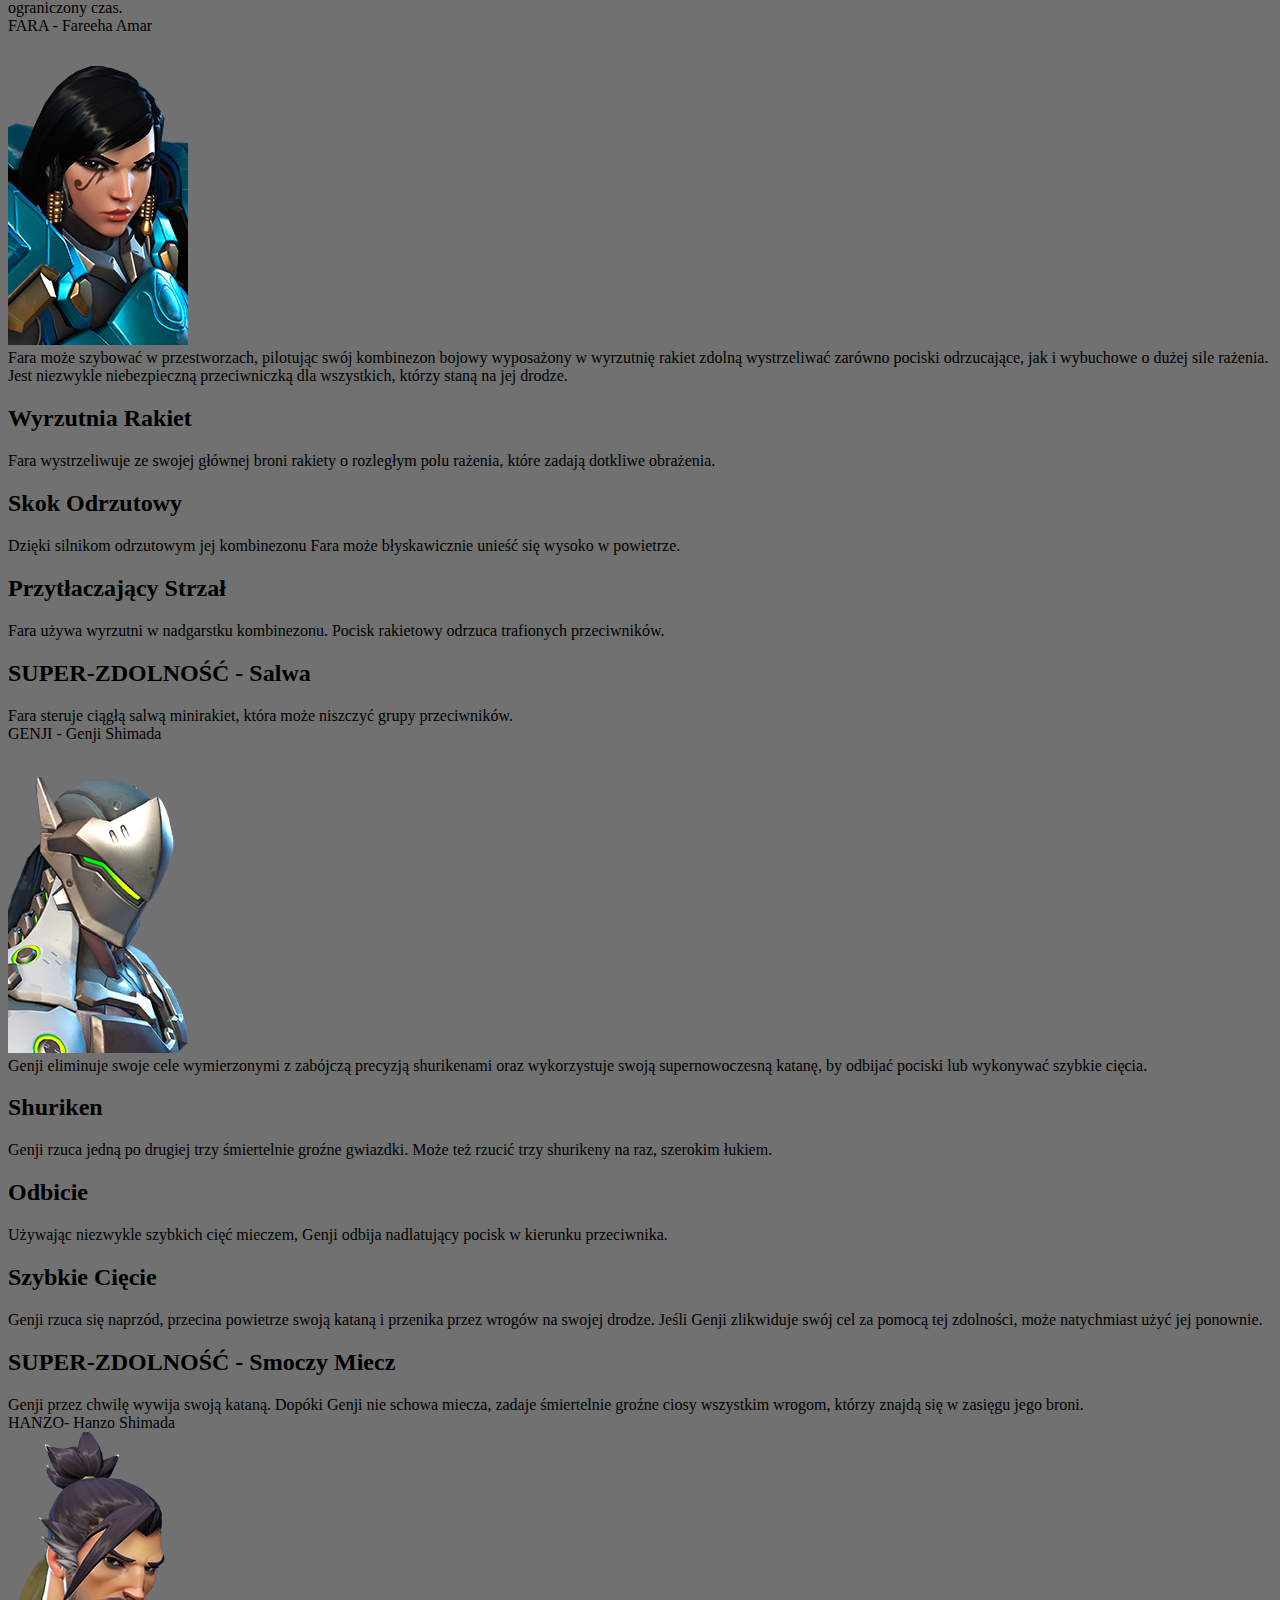
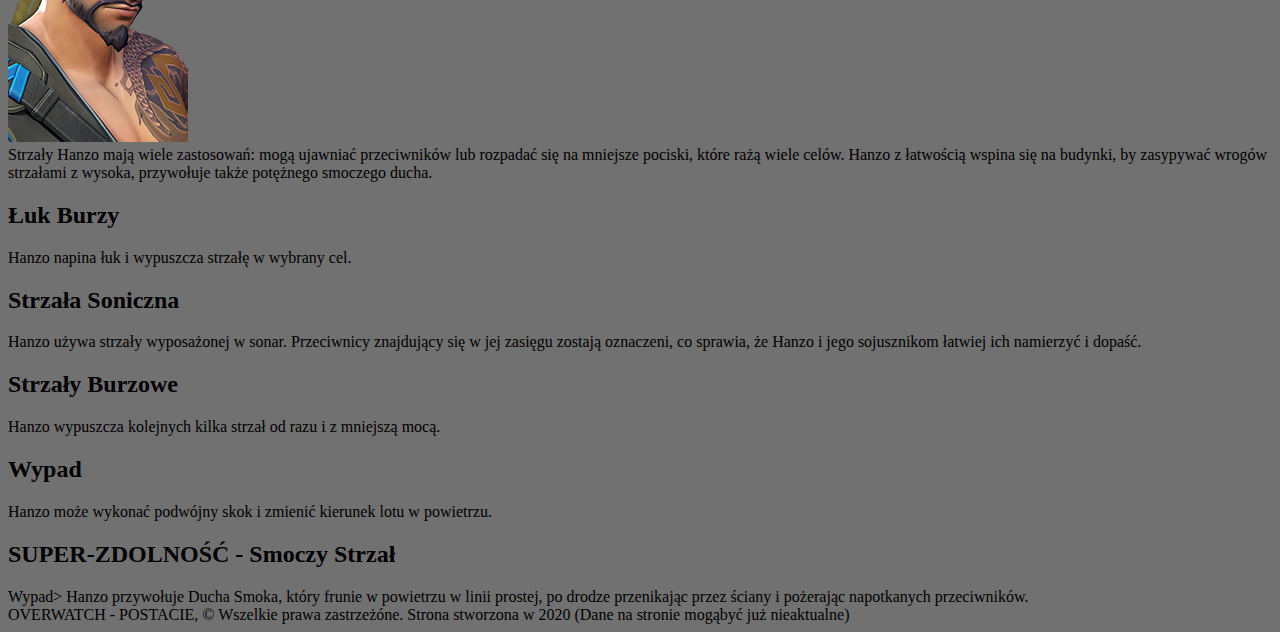
<file: postacie natarcia.html>
<!doctype html>

<html lang="pl">

<head>
    <meta charset="utf-8">
    <title>OVERWATCH - POSTACIE NATARCIA</title>
    <meta name="keywords" content="owerwatch, owerwatch postacie, gry strzelanie" />
    <meta http-equiv="X-UA-Compatible" content="IE=edge,chrome=1"  />
    <link rel="stylesheet" href="style.css" type="text/css" />

</head>

<body>
    <div id="container">
        <div id="logo">
            OVERWATCH - POSTACIE NATARCIA
        </div>

        <div id="menuT"> 

            <div style="margin-left: 75px;" class="option" >START</div>      
            <div class="option" >POSTACIE NATARCIA</div>
            <div class="option" >POSTACIE TANK</div> 
            <div style="margin-right: 75px;"  class="option" >POSTACIE WSPARCIA</div>
            <div style="clear: both;" ></div>


        </div>  
        
        <div class="descripe">
            <div id="ashe">
                <div class="imie">
                    ASHE - Elizabeth Caledonia
                </div>

                 <div class="obraz">
                     <img src="postacie/natarcie/ashe.jpg">
                 </div>

                 <div class="przypis">
                    Ashe może prowadzić ze swojego karabinu szybki ostrzał z biodra albo przymierzyć z użyciem celownika, aby zadać większe obrażenia. Atakuje też wrogów, rzucając w nich dynamitem, a jej obrzyn ma tak dużego kopa, że pozwala zwiększyć dystans między nią a jej wrogami. Poza tym Ashe nie walczy sama i kiedy zajdzie potrzeba, może wezwać do walki omnickiego pomagiera, Boba.       
                    <h2>Żmija</h2>
                    Karabin półautomatyczny Ashe pozwala jej prowadzić szybki ostrzał lub spokojnie przymierzyć, aby zadać większe obrażenia.
                    <h2>Dynamit</h2>
                    Ashe rzuca ładunek, który po krótkiej chwili wybucha. Może też zdetonować go wcześniej, strzelając w niego. Ponadto eksplozja podpala wrogów i zadaje im obrażenia z upływem czasu.
                    <h2>Obrzyn</h2>
                    Ashe strzela do wrogów znajdujących się przed nią i odrzuca ich oraz siebie, co zwiększa jej mobilność.
                    <h2>SUPER-ZDOLNOŚĆ - B.O.B</h2>
                    Ashe wzywa swojego zaufanego, omnickiego pomagiera, Boba, który szarżuje przed siebie, wyrzuca wrogów w powietrze i zapewnia ogień zaporowy działkami ręcznymi.
                 </div>

            </div>

            
            <div id="bastion">
                <div class="imie" style="clear: both;">
                    BASTION 
                </div>

                 <div class="obraz">
                     <img src="postacie/natarcie/bastion.jpg">
                 </div>

                 <div class="przypis">
                    Protokoły Samonaprawy i zdolność transformacji z mobilnej konfiguracji zwiadowczej do stacjonarnej konfiguracji wartownika lub śmiercionośnego czołgu sprawiają, że prawdopodobieństwo zwycięstwa Bastiona jest niezwykle wysokie.       
                    <h2>Konfiguracja: Zwiadowca</h2>                   
                            W trybie zwiadowcy Bastion zachowuje pełną mobilność i jest wyposażony w pistolet maszynowy wystrzeliwujący serie pocisków średniego zasięgu.
                    <h2>Konfiguracja: Wartownik </h2>                   
                            W Trybie Wartownika Bastion zmienia się w nieruchomą fortecę. Od przodu chroni go osłona i jest wyposażony w karabin gatlinga. Tę zabójczą broń można stosować na krótki i średni dystans, siejąc pociskami po kolejnych wrogach i zadając dotkliwe obrażenia wielu celom.
                    <h2>Rekonfiguracja</h2>                    
                            Bastion przechodzi swobodnie między oboma podstawowymi trybami bojowymi, dostosowując się do warunków panujących na polu walki.
                        <h2>Samonaprawa</h2>
                            Bastion regeneruje się, jednak podczas naprawy nie może korzystać z broni.
                    <h2>SUPER-ZDOLNOŚĆ - Konfiguracja: Czołg</h2>
                        W trybie czołgu Bastion porusza się za pomocą gąsienic i używa działa dalekiego zasięgu, którego pociski mają duże pole rażenia. Bastion może pozostawać w trybie czołgu tylko przez ograniczony czas.
                 </div>

            </div>

            <div id="fara">
                <div class="imie" style="clear: both;">
                    FARA - Fareeha Amar
                </div>

                 <div class="obraz">
                     <img src="postacie/natarcie/fara.jpg">
                 </div>

                 <div class="przypis">
                    Fara może szybować w przestworzach, pilotując swój kombinezon bojowy wyposażony w wyrzutnię rakiet zdolną wystrzeliwać zarówno pociski odrzucające, jak i wybuchowe o dużej sile rażenia. Jest niezwykle niebezpieczną przeciwniczką dla wszystkich, którzy staną na jej drodze.       
                    <h2>Wyrzutnia Rakiet</h2>                   
                            Fara wystrzeliwuje ze swojej głównej broni rakiety o rozległym polu rażenia, które zadają dotkliwe obrażenia.
                    <h2>Skok Odrzutowy </h2>                   
                            Dzięki silnikom odrzutowym jej kombinezonu Fara może błyskawicznie unieść się wysoko w powietrze.
                    <h2>Przytłaczający Strzał</h2>                    
                            Fara używa wyrzutni w nadgarstku kombinezonu. Pocisk rakietowy odrzuca trafionych przeciwników.                       
                    <h2>SUPER-ZDOLNOŚĆ - Salwa</h2>
                            Fara steruje ciągłą salwą minirakiet, która może niszczyć grupy przeciwników.
                 </div>

            </div>

            <div id="genji">
                <div class="imie" style="clear: both;">
                    GENJI - Genji Shimada
                </div>

                 <div class="obraz">
                     <img src="postacie/natarcie/genji.jpg">
                 </div>

                 <div class="przypis">
                            Genji eliminuje swoje cele wymierzonymi z zabójczą precyzją shurikenami oraz wykorzystuje swoją supernowoczesną katanę, by odbijać pociski lub wykonywać szybkie cięcia.       
                    <h2>Shuriken</h2>                   
                            Genji rzuca jedną po drugiej trzy śmiertelnie groźne gwiazdki. Może też rzucić trzy shurikeny na raz, szerokim łukiem. 
                    <h2>Odbicie</h2>                   
                            Używając niezwykle szybkich cięć mieczem, Genji odbija nadlatujący pocisk w kierunku przeciwnika.
                    <h2>Szybkie Cięcie</h2>                    
                            Genji rzuca się naprzód, przecina powietrze swoją kataną i przenika przez wrogów na swojej drodze. Jeśli Genji zlikwiduje swój cel za pomocą tej zdolności, może natychmiast użyć jej ponownie.                       
                    <h2>SUPER-ZDOLNOŚĆ - Smoczy Miecz</h2>
                            Genji przez chwilę wywija swoją kataną. Dopóki Genji nie schowa miecza, zadaje śmiertelnie groźne ciosy wszystkim wrogom, którzy znajdą się w zasięgu jego broni.
                 </div>

            </div>

            <div id="hanzo">
                <div class="imie" style="clear: both;">
                        HANZO- Hanzo Shimada
                </div>

                 <div class="obraz">
                     <img src="postacie/natarcie/hanzo.jpg">
                 </div>

                 <div class="przypis">
                    Strzały Hanzo mają wiele zastosowań: mogą ujawniać przeciwników lub rozpadać się na mniejsze pociski, które rażą wiele celów. Hanzo z łatwością wspina się na budynki, by zasypywać wrogów strzałami z wysoka, przywołuje także potężnego smoczego ducha.       
                    <h2>Łuk Burzy</h2>                   
                    Hanzo napina łuk i wypuszcza strzałę w wybrany cel. 
                    <h2>Strzała Soniczna</h2>                   
                    Hanzo używa strzały wyposażonej w sonar. Przeciwnicy znajdujący się w jej zasięgu zostają oznaczeni, co sprawia, że Hanzo i jego sojusznikom łatwiej ich namierzyć i dopaść.
                    <h2>Strzały Burzowe</h2>                    
                    Hanzo wypuszcza kolejnych kilka strzał od razu i z mniejszą mocą.
                    <h2>Wypad</h2> 
                    Hanzo może wykonać podwójny skok i zmienić kierunek lotu w powietrzu.                      
                    <h2>SUPER-ZDOLNOŚĆ - Smoczy Strzał</h2>Wypad</h2>>
                    Hanzo przywołuje Ducha Smoka, który frunie w powietrzu w linii prostej, po drodze przenikając przez ściany i pożerając napotkanych przeciwników.
                 </div>

            </div>

            


        </div>  
       
        <div id="footer">
            OVERWATCH - POSTACIE, &copy; Wszelkie prawa zastrzeżóne. Strona stworzona w 2020 (Dane na stronie mogąbyć już nieaktualne)
            
        </div>

</div>



</body>

</html>
</file>
<file: style.css>
body {
    background-color: rgb(114, 113, 113);
}
.container {
    width: 1000px;
    margin: 20px auto auto;
}
.top-title {
    color: white;
    font-size: 38px;
    letter-spacing: 2px;
    padding: 10px;
    text-align: center;
    font-weight: 900;      
}
nav {
    display: flex;
    background-color: black;
    color: white;
    font-size: 20px;
    padding: 10px;
       
}
.OW {
    background-color:orange;
    font-size: 20px;
    opacity: 0.6;
    text-align: center;
    font-size: 20px;
}
.h-index {
    border-bottom: 3px dotted black;
    font-size: 30px;

}
.explanation {
    text-align: justify;
}
aside {
  float: left; 
  margin-top: 5px;
  text-align: center; 
  height: 340px;
  background-color: black;
}
.option-m-l {
    min-width: 280px;  
    border-bottom: 3px dotted gray;
    background-color: black;
    color: white;
    min-height: 52px;
    padding-top: 30px;
    transition: 4s;
}
.option-m-l:hover {
    background-color: white;
    color: black;
    border-bottom: 3px dotted black;
    cursor: pointer;
    transition: 2s;
}
.article {
    float: left;
    width: 670px;
    padding: 20px;
    background-color: orange;
    opacity: 0.6;
    margin-top: 5px;
    margin-left: 5px;
    text-align: center;
    height: 300px;
}
.co {
    font-size: 29px;
    border-bottom: 3px dotted black;
    padding: 15px;
    font-weight: 900;
}
.na {
    font-size: 25px;
    padding: 10px;
}
footer {
    clear: both;
    background-color: black;
    color: white;
    font-size: 15px;
    padding: 10px;
    text-align: center;
}
.option {
    float: left;
    min-width: 50px;
    margin-left: 10px;
    margin-right: 10px;
    border-right: 3px dotted gray;
    padding: 10px;
    transition: color 1.50s ease;
    color: white;
}
.option:hover {
    background-color: white;
    color: black;
    border-right: 3px dotted black;
    cursor: pointer;
}
.description {
    width: 1000px;
    margin-top: 10px;
    margin-bottom: 50px;  
}
.name {
    width: 980px;
    height: 40px;
    background-color: black;
    color: whitesmoke;
    margin-top: 10px;
    margin-bottom: 10px;
    text-align: center;
    font-size: 30px;
    padding: 10px;
    clear: both;
}
.portrait {
    float: left;
    height: 310px;
    width: 180px;
    border: 2px dotted whitesmoke;
}
.note {
    float: left;
    width: 782px;
    padding: 10px;
    text-align: justify;
    background-color: rgb(114, 113, 113);
    color: whitesmoke;
    font-size: 25px;
    border: 2px dotted whitesmoke;
    margin-left: 10px;
}
.with-matgin {
    margin-left: 75px;
}
a {
    color: white;
}
</file>
